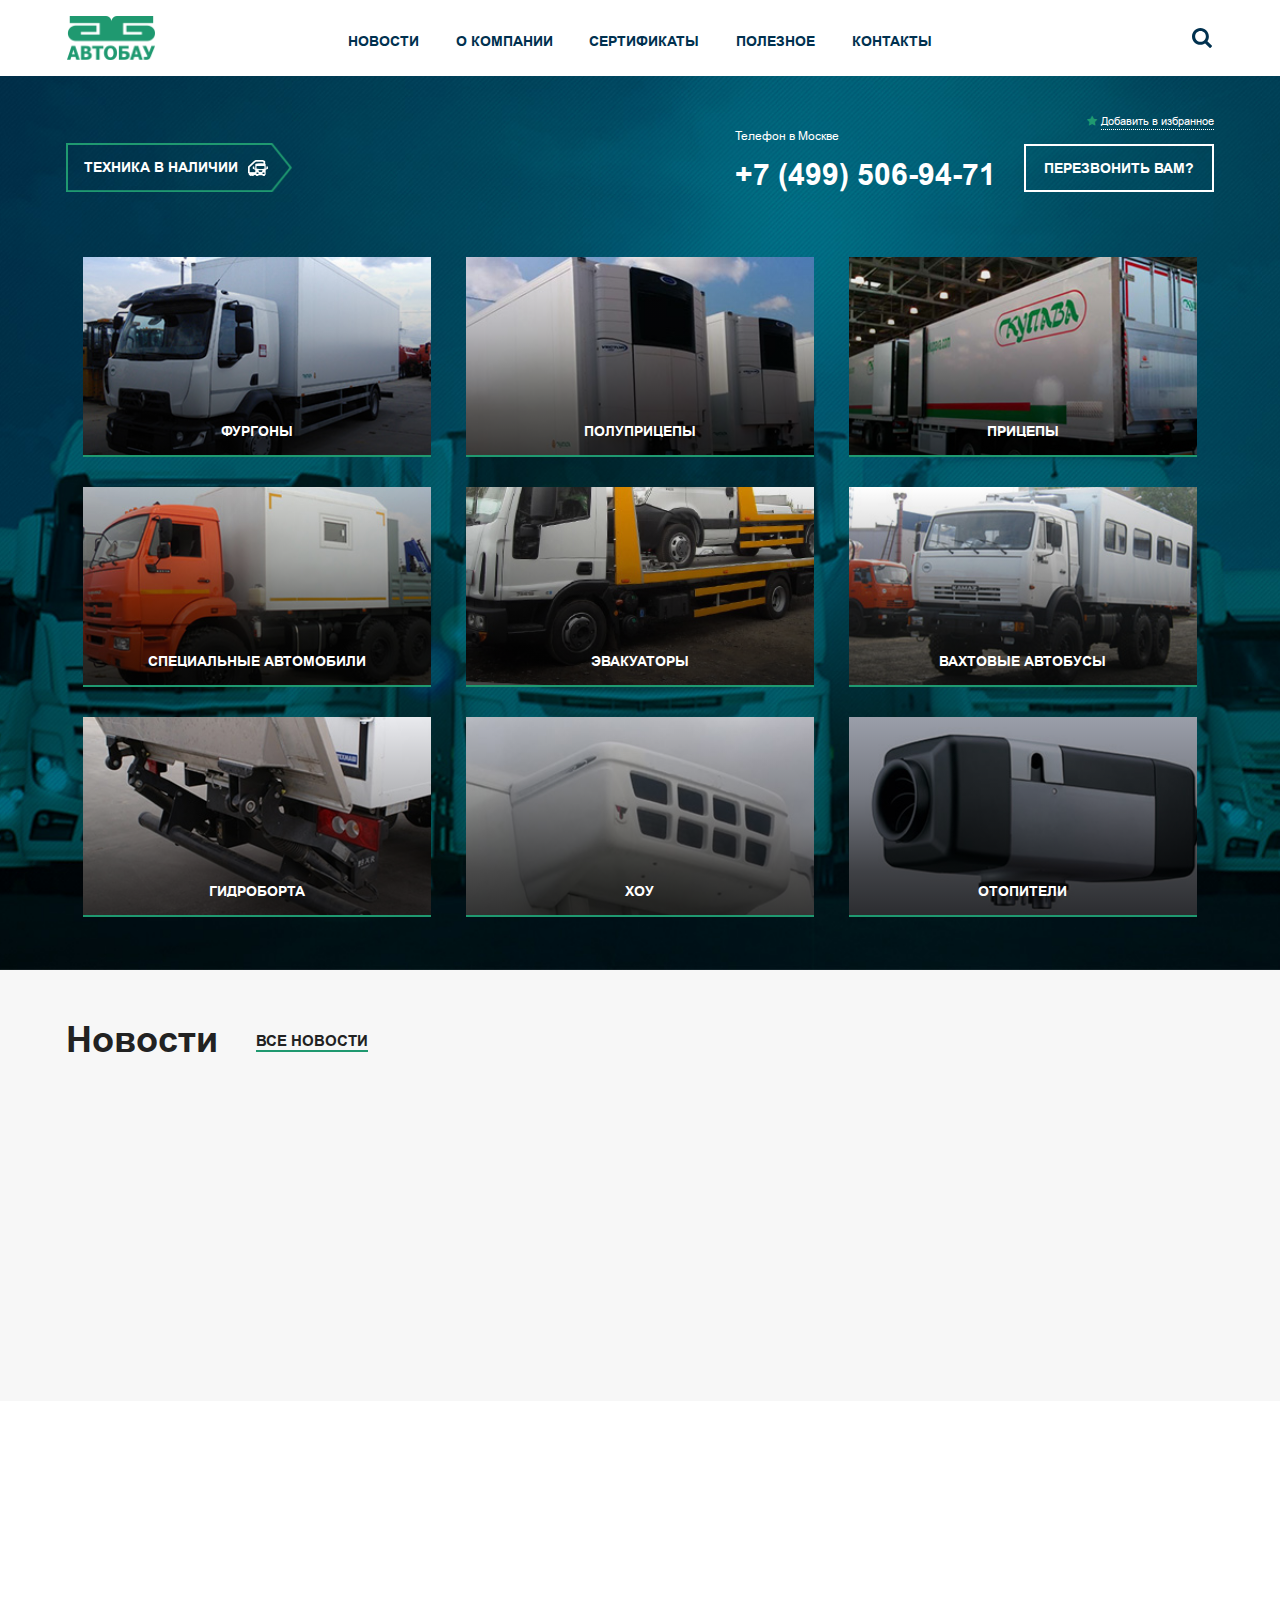
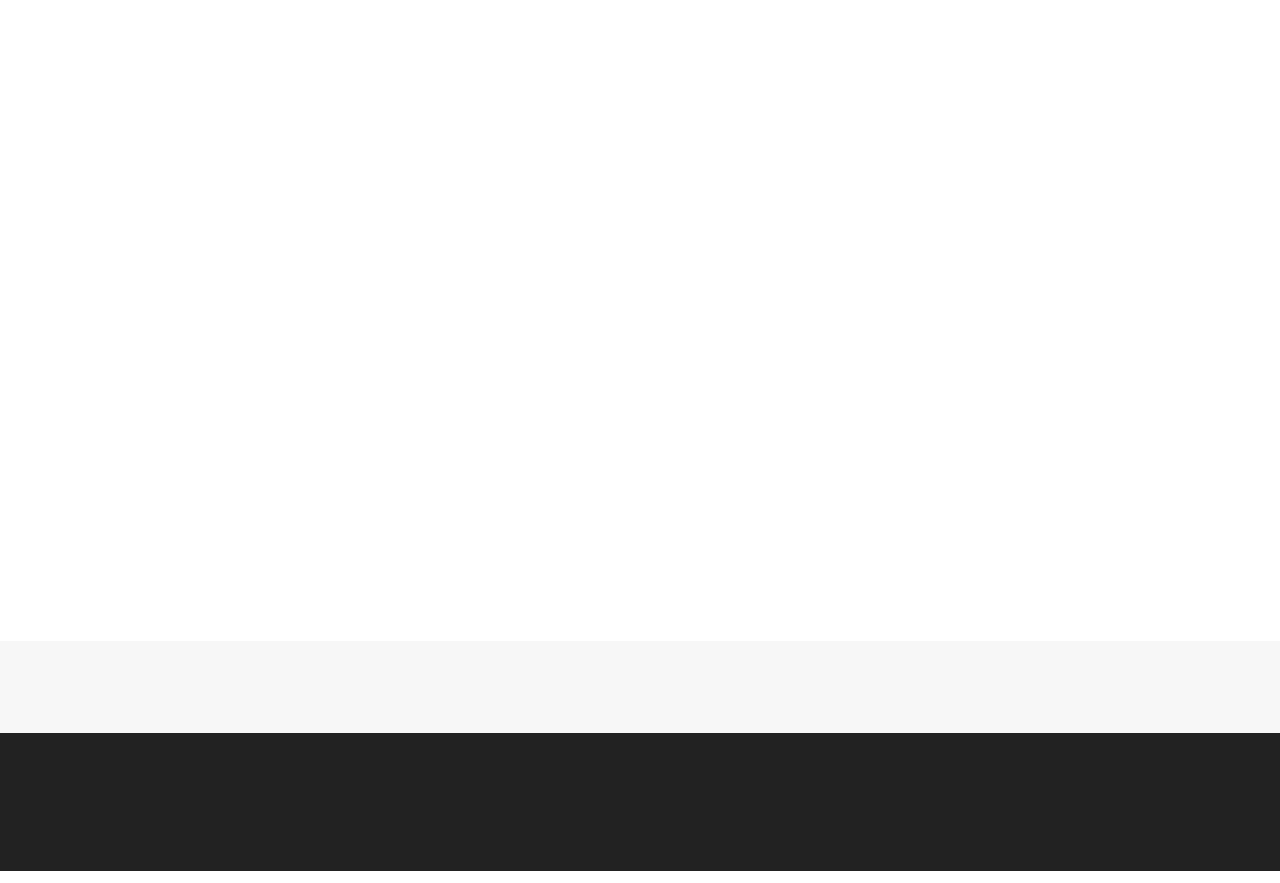
<file: index.html>
<!DOCTYPE html>

<html lang="ru">

<head>

	<meta charset="utf-8">

	<meta http-equiv="X-UA-Compatible" content="IE=edge" >

	<meta name="viewport" content="width=device-width, initial-scale=1.0">

	<meta name="description" content="">

	<link rel="stylesheet" type="text/css" href="vendors/css/animate.css">
	
	<link rel="stylesheet" type="text/css" href="style.css">

	<link rel="stylesheet" type="text/css" href="font-awesome.css">

	<link rel="stylesheet" type="text/css" href="responsive.css">

	<link rel="stylesheet" type="text/css" href="slick/slick.css">


	<script type="text/javascript" src="vendors/js/jquery.js"></script>

	<script type="text/javascript" src="slick/slick.js"></script>


	<script type="text/javascript" src="vendors/js/wow.min.js"></script>
	<script>new WOW().init();</script>


	<link rel="icon" type="image/png" href="favicon/favicon.ico" sizes="16x16">

	
	<title>Автобау</title>
	

</head>

<body>

<div class="wrapper main-page">

	<!-- Header -->

	<header>


		<div class="header block-header block-page-header">

			<div class="header-top-row">

				<div class="row offset-ziro">
				
					<div class="header-col logo-col">
						
						<a class="logo-link wow zoomIn"><img src="img/logo.png" alt="Автобау"></a>

					</div>

					<div class="header-col header-nav-col">

						<div class="header-search-responsive">

							<div class="search-form">

								<form>

									<button type="button">

										<svg xmlns="http://www.w3.org/2000/svg" xmlns:xlink="http://www.w3.org/1999/xlink" version="1.1" viewBox="0 0 26.1 26.1" enable-background="new 0 0 26.1 26.1" width="20px" height="20px">

										  <path d="m25.806,22.9l-5.4-5.4c-0.2-0.2-0.2-0.4-0.1-0.6 1.1-1.7 1.7-3.7 1.7-5.9 0-6.1-4.9-11-11-11s-11,4.9-11,11 4.9,11 11,11c2.2,0 4.2-0.6 5.9-1.7 0.2-0.1 0.5-0.1 0.6,0.1l5.4,5.4c0.4,0.4 1,0.4 1.4,0l1.4-1.4c0.5-0.5 0.5-1.1 0.1-1.5zm-14.7-4.9c-3.9,0-7-3.1-7-7s3.1-7 7-7 7,3.1 7,7-3.1,7-7,7z"/>

										</svg>

									</button>
									
									<input type="text" placeholder="поиск по сайту...">								

								</form>

							</div>

						</div>
						
						<nav>
							
							<ul class="main-nav">
								
								<li><a href="#">Новости</a></li>
								<li><a href="#">О компании</a></li>
								<li><a href="#">Сертификаты</a></li>
								<li><a href="#">Полезное</a></li>
								<li><a href="#">Контакты</a></li>

							</ul>				                                       

						</nav>

					</div>

					<div class="header-col search-col">
						
						<div class="search-form-box clearfix">

							<div class="search-form right">

								<form>
									
									<input type="text">

									<button type="button">

										<svg xmlns="http://www.w3.org/2000/svg" xmlns:xlink="http://www.w3.org/1999/xlink" version="1.1" viewBox="0 0 26.1 26.1" enable-background="new 0 0 26.1 26.1" width="20px" height="20px">

										  <path d="m25.806,22.9l-5.4-5.4c-0.2-0.2-0.2-0.4-0.1-0.6 1.1-1.7 1.7-3.7 1.7-5.9 0-6.1-4.9-11-11-11s-11,4.9-11,11 4.9,11 11,11c2.2,0 4.2-0.6 5.9-1.7 0.2-0.1 0.5-0.1 0.6,0.1l5.4,5.4c0.4,0.4 1,0.4 1.4,0l1.4-1.4c0.5-0.5 0.5-1.1 0.1-1.5zm-14.7-4.9c-3.9,0-7-3.1-7-7s3.1-7 7-7 7,3.1 7,7-3.1,7-7,7z"/>

										</svg>

									</button>

								</form>

							</div>

						</div>

					</div>

					<div class="respmenubtn-box">

						<div class="respmenubtn">

							<span></span>
							<span></span>
							<span></span>

						</div>

					</div>

				</div>

			</div>
				
			<div class="header-section">

				<div class="row">
					
					<div class="header-contacts offset-ziro">
						
						<div class="header-contacts-col col-1">
							
							<a class="technik-exist-link" href="#"><span>Техника в наличии</span> <i class="car-icon"></i></a>

						</div>

						<div class="header-contacts-col col-2 clearfox">

							<div class="right">
							
								<h3>Телефон в Москве</h3>

								<a class="tel-link" href="tel:+74995069471">+7 (499) 506-94-71</a>

							</div>

						</div>

						<div class="header-contacts-col col-3">
							
							<p><i class="fa fa-star" aria-hidden="true"></i><a class="favorites-link">Добавить в избранное</a></p>

							<button class="recall-btn">Перезвонить вам?</button>

						</div>

					</div>

					<div class="categories thumbnails offset-ziro">
						
						<div class="thumbnail">

							<a href="#" class="category wow zoomIn animation-delay">
							
								<img src="img/catalog_main/photo_1.jpg" alt="Category">

								<h3>Фургоны</h3>

							</a>

						</div>

						<div class="thumbnail">

							<a href="#" class="category wow zoomIn animation-delay">
							
								<img src="img/catalog_main/photo_2.jpg" alt="Category">

								<h3>Полуприцепы</h3>

							</a>

						</div>

						<div class="thumbnail">

							<a href="#" class="category wow zoomIn animation-delay">
							
								<img src="img/catalog_main/photo_3.jpg" alt="Category">

								<h3>Прицепы</h3>

							</a>

						</div>

						<div class="thumbnail">

							<a href="#" class="category wow zoomIn animation-delay">
							
								<img src="img/catalog_main/photo_4.jpg" alt="Category">

								<h3>Специальные автомобили</h3>

							</a>

						</div>

						<div class="thumbnail">

							<a href="#" class="category wow zoomIn animation-delay">
							
								<img src="img/catalog_main/photo_5.jpg" alt="Category">

								<h3>Эвакуаторы</h3>

							</a>

						</div>

						<div class="thumbnail">

							<a href="#" class="category wow zoomIn animation-delay">
							
								<img src="img/catalog_main/photo_6.jpg" alt="Category">

								<h3>Вахтовые автобусы</h3>

							</a>

						</div>

						<div class="thumbnail">

							<a href="#" class="category wow zoomIn animation-delay">
							
								<img src="img/catalog_main/photo_7.jpg" alt="Category">

								<h3>Гидроборта</h3>

							</a>

						</div>

						<div class="thumbnail">

							<a href="#" class="category wow zoomIn animation-delay">
							
								<img src="img/catalog_main/photo_8.jpg" alt="Category">

								<h3>ХОУ</h3>

							</a>

						</div>

						<div class="thumbnail">

							<a href="#" class="category wow zoomIn animation-delay">
							
								<img src="img/catalog_main/photo_9.jpg" alt="Category">

								<h3>Отопители</h3>

							</a>

						</div>

					</div>

				</div>

			</div>

		</div>

								
	</header>

	<!-- /Header -->

		<!-- Content -->
			<div class="content block-container">

				<section class="news-section">
					
					<div class="block-news row">
						
						<h2>Новости</h2> <a class="all-news" href="#">все новости</a>

						<div class="news-thumbnails offset-ziro wow fadeInLeft animation-delay">
							
							<div class="news-item">
								
								<div class="news">

									<div class="news-content">
										
										<h3>Программа Trade-in</h3>

										<p>С начала 2016 года в компании ЗАО «Автобау» начала работать система продажи новых цистeрн по схеме trade-in, когда в качестве частичной оплаты принимается подержанная техника клиента.</p>

										<p>Собственный сервисный центр позволяет проводить оперативну...</p>

									</div>

									<div class="news-footer clearfix">

										<p class="data">12 января 2016</p>
										
										<a class="read-more-link" href="#">подробнее</a>

									</div>

								</div>

							</div>

							<div class="news-item">
								
								<div class="news">

									<div class="news-content">
										
										<h3>Программа Trade-in</h3>

										<p>С начала 2016 года в компании ЗАО «Автобау» начала работать система продажи новых цистeрн по схеме trade-in, когда в качестве частичной оплаты принимается подержанная техника клиента.</p>

										<p>Собственный сервисный центр позволяет проводить оперативну...</p>

									</div>

									<div class="news-footer clearfix">

										<p class="data">12 января 2016</p>
										
										<a class="read-more-link" href="#">подробнее</a>

									</div>

								</div>

							</div>

							<div class="news-item">
								
								<div class="news">

									<div class="news-content">
										
										<h3>Программа Trade-in</h3>

										<p>С начала 2016 года в компании ЗАО «Автобау» начала работать система продажи новых цистeрн по схеме trade-in, когда в качестве частичной оплаты принимается подержанная техника клиента.</p>

										<p>Собственный сервисный центр позволяет проводить оперативну...</p>

									</div>

									<div class="news-footer clearfix">

										<p class="data">12 января 2016</p>
										
										<a class="read-more-link" href="#">подробнее</a>

									</div>

								</div>

							</div>

							<div class="news-item">
								
								<div class="news">

									<div class="news-content">
										
										<h3>Программа Trade-in</h3>

										<p>С начала 2016 года в компании ЗАО «Автобау» начала работать система продажи новых цистeрн по схеме trade-in, когда в качестве частичной оплаты принимается подержанная техника клиента.</p>

										<p>Собственный сервисный центр позволяет проводить оперативну...</p>

									</div>

									<div class="news-footer clearfix">

										<p class="data">12 января 2016</p>
										
										<a class="read-more-link" href="#">подробнее</a>

									</div>

								</div>

							</div>

						</div>

					</div>

				</section>

				<section>
					
					<div class="row wow fadeIn animation-delay">
						
						<h2>Продажа российских и зарубежных автоцистерн</h2>

						<p>Каждая крупная компания нуждается в транспортной поддержке: фургон, прицеп, грузовик – любая техника находит применение. Но независимо от того, какие услуги оказывает фирма и какая техника ей требуется, важно, чтобы она была исправной и надежной. ЗАО «Автобау» – компания, которая занимается предоставлением именно такого автотранспорта.</p>

						<p>Поскольку основной профиль ЗАО «Автобау» – продажа строительной, грузовой и коммунальной техники, ассортимент машин на складе широкий: самосвалы, бортовые машины, АБС на базе КАМАЗ, тягачи, фургоны, прицепы. Особый акцент делается на полуприцепах-цистернах и автоцистернах, которые используются для транспортировки сыпучих веществ и нефтепродуктов.</p>

						<p>Если вам нужна подробная информация о комплектации и технических характеристиках любой машины, фургона, прицепа – вам её предоставят квалифицированные специалисты компании. Вы обязательно оцените профессионализм и отличное обслуживание ее сотрудников.</p>

						<p>Склады компании, на которых выполняется продажа и отгрузка техники, находятся в г. Новый Уренгой, г. Набережные Челны и в Московской области в п. Селятино. Возможна доставка до дверей заказчика, а также экспортные поставки за рубеж.</p>

						<h2>Наши главные преимущества</h2>

						<p>ЗАО «Автобау» сотрудничает с ОАО «НЕФАЗ», ОАО «КАМАЗ», ОАО «Сеспель». Также мы являемся партнерами «Меткомплекс» и «Купава» (автофургоны), DHOLLANDIA и МВВ (гидроборта),  PALFINGER, FASSI, HIAB (краны-манипуляторы), ОАО «Ряжский авторемонтный завод» и ОАО «Агромашхолдинг» (тракторная и коммунальная техника). Благодаря такому сотрудничеству фургоны и прицепы можно приобрести по низким ценам – невыше цен изготовителей. Среди наших клиентов есть такие гиганты, как «Газпромавиа», ГК ПИК, «ПЕПСИКО ХОЛДИНГ», аэропорт «Внуково» и прочие.</p>

						<p class="bold-txt">ЗАО «Автобау» – универсальная торгово-производственная компания, предоставляющая широкий выбор услуг:</p>

						<ul>
							
							<li>Изготовление и крупноузловой монтаж специальных и грузовых машин (краны-манипуляторы, автофургоны, гидроборта, холодильное оборудование, фургоны, прицепы);</li>

							<li>Разработка новых моделей по готовым чертежам заказчика;</li>

							<li>Поставка всех видов техники;</li>

							<li>Сервисное обслуживание и ремонт техники, диагностика, поставка запасных частей.</li>

						</ul>

						<a class="read-more-link" href="#">подробнее</a>

					</div>

				</section>

			</div>
		<!-- /Content -->

		<!-- Footer -->

		<footer>
			
			<div class="footer">
					
				<div class="footer-row-top">
					
					<div class="row wow fadeIn animation-delay">
							
						<ul class="partners offset-ziro">
							
							<li><a href="#"><img src="img/partners/partners_1.jpg" alt="Пратнер"></a></li>
							<li><a href="#"><img src="img/partners/partners_2.jpg" alt="Пратнер"></a></li>
							<li><a href="#"><img src="img/partners/partners_3.jpg" alt="Пратнер"></a></li>
							<li><a href="#"><img src="img/partners/partners_4.jpg" alt="Пратнер"></a></li>
							<li><a href="#"><img src="img/partners/partners_5.jpg" alt="Пратнер"></a></li>
							<li><a href="#"><img src="img/partners/partners_6.jpg" alt="Пратнер"></a></li>
							<li><a href="#"><img src="img/partners/partners_7.jpg" alt="Пратнер"></a></li>
							<li><a href="#"><img src="img/partners/partners_8.jpg" alt="Пратнер"></a></li>
							<li><a href="#"><img src="img/partners/partners_9.jpg" alt="Пратнер"></a></li>
							<li><a href="#"><img src="img/partners/partners_10.jpg" alt="Пратнер"></a></li>
							<li><a href="#"><img src="img/partners/partners_11.jpg" alt="Пратнер"></a></li>
							<li class="all-item"><a href="#">Все</a></li>

						</ul>

					</div>

				</div>

				<div class="footer-row-bottom">
					
					<div class="row three-cols-box offset-ziro">
						
						<div class="footer-col col-1 wow zoomIn animation-delay">
							
							<p>&copy; 2013‒2016, Производство и продажа<br /> автофургонов различного назначения</p>

						</div>

						<div class="footer-col col-2 wow zoomIn animation-delay">
							
							<h3>Телефон в Москве</h3>

							<a class="tel-link" href="tel:+74995069471">+7 (499) 506-94-71</a>

						</div>

						<div class="footer-col col-3 clearfix wow zoomIn animation-delay">
							
							<a class="webstdio-box right offset-ziro" href="http://vladwebstudio.ru/">
								
								<h2>Создание сайтов<br />компания «ВладВеб»</h2>

								<img src="img/vlad_web_logo.png" alt="Создание сайтов компания «ВладВеб»">

							</a>

						</div>

					</div>

				</div>

			</div>			

		</footer>

		<!-- /Footer -->

		<script src="js/scripts.js"></script>
	
	</div>

</body>
</html>
</file>
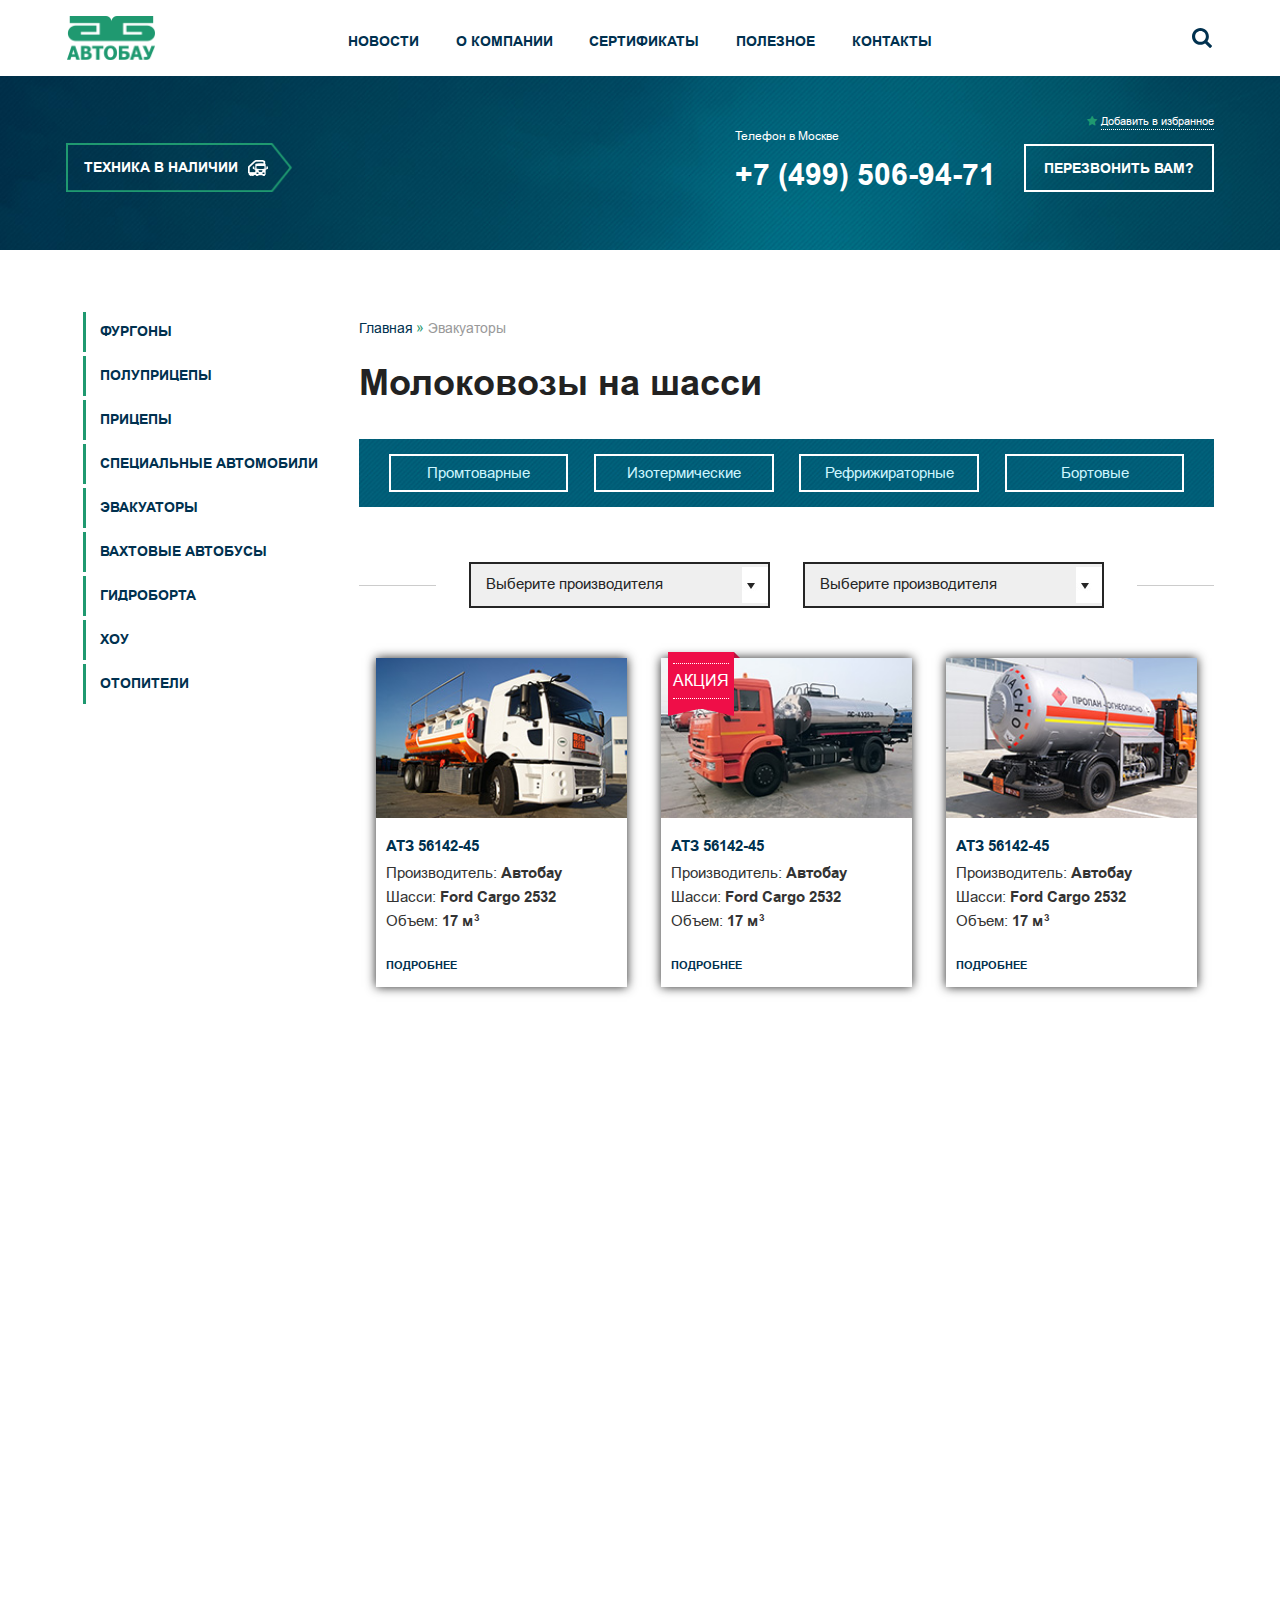
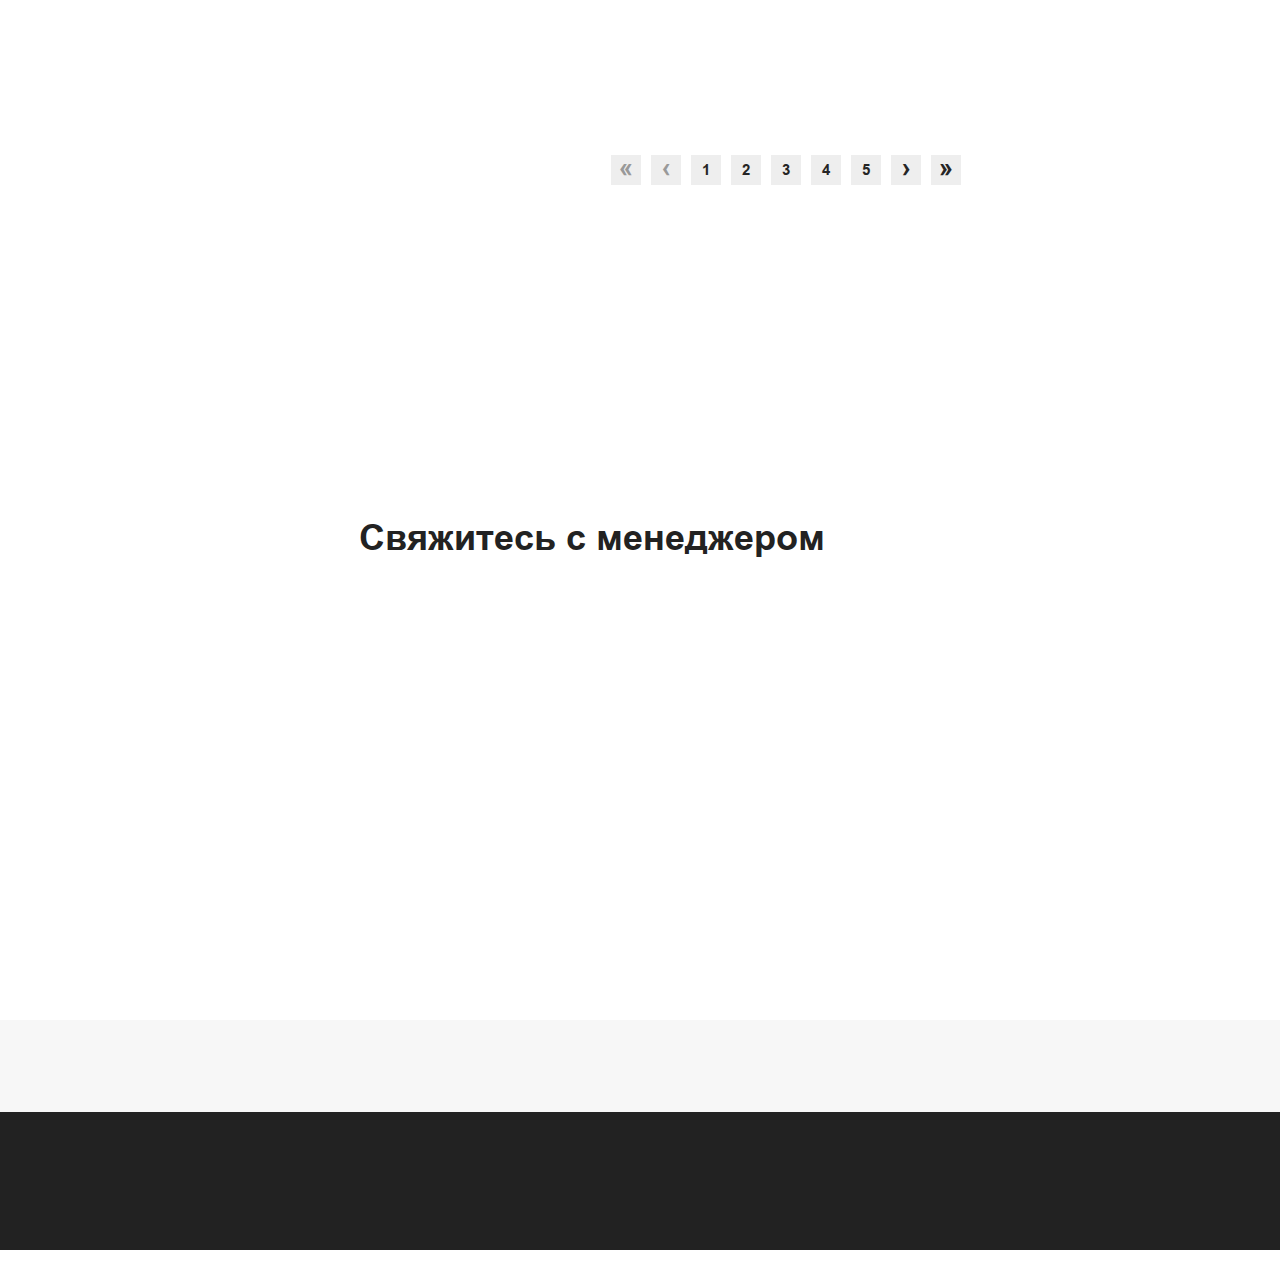
<file: catalog.html>
<!DOCTYPE html>

<html lang="ru">

<head>

	<meta charset="utf-8">

	<meta http-equiv="X-UA-Compatible" content="IE=edge" >

	<meta name="viewport" content="width=device-width, initial-scale=1.0">

	<meta name="description" content="">

	<link rel="stylesheet" type="text/css" href="vendors/css/animate.css">
	
	<link rel="stylesheet" type="text/css" href="style.css">

	<link rel="stylesheet" type="text/css" href="font-awesome.css">

	<link rel="stylesheet" type="text/css" href="responsive.css">

	<link rel="stylesheet" type="text/css" href="slick/slick.css">


	<script type="text/javascript" src="vendors/js/jquery.js"></script>

	<script type="text/javascript" src="slick/slick.js"></script>


	<script type="text/javascript" src="vendors/js/wow.min.js"></script>
	<script>new WOW().init();</script>


	<link rel="icon" type="image/png" href="favicon/favicon.ico" sizes="16x16">

	
	<title>Автобау</title>
	

</head>

<body>

<div class="wrapper">

	<!-- Header -->

	<header>

		<div class="header block-header block-page-header">

			<div class="header-top-row">

				<div class="row offset-ziro">
				
					<div class="header-col logo-col">
						
						<a class="logo-link wow zoomIn animation-delay"><img src="img/logo.png" alt="Автобау"></a>

					</div>

					<div class="header-col header-nav-col">

						<div class="header-search-responsive">

							<div class="search-form">

								<form>

									<button type="button">

										<svg xmlns="http://www.w3.org/2000/svg" xmlns:xlink="http://www.w3.org/1999/xlink" version="1.1" viewBox="0 0 26.1 26.1" enable-background="new 0 0 26.1 26.1" width="20px" height="20px">

										  <path d="m25.806,22.9l-5.4-5.4c-0.2-0.2-0.2-0.4-0.1-0.6 1.1-1.7 1.7-3.7 1.7-5.9 0-6.1-4.9-11-11-11s-11,4.9-11,11 4.9,11 11,11c2.2,0 4.2-0.6 5.9-1.7 0.2-0.1 0.5-0.1 0.6,0.1l5.4,5.4c0.4,0.4 1,0.4 1.4,0l1.4-1.4c0.5-0.5 0.5-1.1 0.1-1.5zm-14.7-4.9c-3.9,0-7-3.1-7-7s3.1-7 7-7 7,3.1 7,7-3.1,7-7,7z"/>

										</svg>

									</button>
									
									<input type="text" placeholder="поиск по сайту...">								

								</form>

							</div>

						</div>
						
						<nav>
							
							<ul class="main-nav">
								
								<li><a href="#">Новости</a></li>
								<li><a href="#">О компании</a></li>
								<li><a href="#">Сертификаты</a></li>
								<li><a href="#">Полезное</a></li>
								<li><a href="#">Контакты</a></li>

							</ul>				                                       

						</nav>

					</div>

					<div class="header-col search-col">
						
						<div class="search-form-box clearfix">

							<div class="search-form right">

								<form>
									
									<input type="text">

									<button type="button">

										<svg xmlns="http://www.w3.org/2000/svg" xmlns:xlink="http://www.w3.org/1999/xlink" version="1.1" viewBox="0 0 26.1 26.1" enable-background="new 0 0 26.1 26.1" width="20px" height="20px">

										  <path d="m25.806,22.9l-5.4-5.4c-0.2-0.2-0.2-0.4-0.1-0.6 1.1-1.7 1.7-3.7 1.7-5.9 0-6.1-4.9-11-11-11s-11,4.9-11,11 4.9,11 11,11c2.2,0 4.2-0.6 5.9-1.7 0.2-0.1 0.5-0.1 0.6,0.1l5.4,5.4c0.4,0.4 1,0.4 1.4,0l1.4-1.4c0.5-0.5 0.5-1.1 0.1-1.5zm-14.7-4.9c-3.9,0-7-3.1-7-7s3.1-7 7-7 7,3.1 7,7-3.1,7-7,7z"/>

										</svg>

									</button>

								</form>

							</div>

						</div>

					</div>

					<div class="respmenubtn-box">

						<div class="respmenubtn">

							<span></span>
							<span></span>
							<span></span>

						</div>

					</div>

				</div>

			</div>
				
			<div class="header-section">

				<div class="row">
					
					<div class="header-contacts offset-ziro">
						
						<div class="header-contacts-col col-1">
							
							<a class="technik-exist-link" href="#"><span>Техника в наличии</span> <i class="car-icon"></i></a>

						</div>

						<div class="header-contacts-col col-2 clearfox">

							<div class="right">
							
								<h3>Телефон в Москве</h3>

								<a class="tel-link" href="tel:+74995069471">+7 (499) 506-94-71</a>

							</div>

						</div>

						<div class="header-contacts-col col-3">
							
							<p><i class="fa fa-star" aria-hidden="true"></i><a class="favorites-link">Добавить в избранное</a></p>

							<button class="recall-btn">Перезвонить вам?</button>

						</div>

					</div>

				</div>

			</div>

		</div>

								
	</header>

	<!-- /Header -->

		<!-- Content -->
			<div class="content block-container">

				<div class="row clearfix">

					<div class="sidebar left wow fadeInLeft animation-delay">
						
						<aside>

							<nav>

								<ul class="sidebar-nav">
									
									<li><a href="#">Фургоны</a></li>
									<li><a href="#">Полуприцепы</a></li>
									<li><a href="#">Прицепы</a></li>
									<li><a href="#">Специальные автомобили</a></li>
									<li><a href="#">Эвакуаторы</a></li>
									<li><a href="#">Вахтовые автобусы</a></li>
									<li><a href="#">Гидроборта</a></li>
									<li><a href="#">Хоу</a></li>
									<li><a href="#">Отопители</a></li>

								</ul>

							</nav>

						</aside>

					</div>

					<div class="main-content right">
						
						<section class="breadcrumbs-section">
							
							<div class="breadcrumbs">
								
								<ul>
									
									<li><a href="#">Главная</a></li>
									<li><a class="active" href="#">Эвакуаторы</a></li>

								</ul>

							</div>

						</section>

						<section>
							
							<h2>Молоковозы на шасси</h2>

							<div class="product-view">
								
								<ul class="product-view-list offset-ziro">
									
									<li><a href="#">Промтоварные</a></li>

									<li><a href="#">Изотермические</a></li>

									<li><a href="#">Рефрижираторные</a></li>

									<li><a href="#">Бортовые</a></li>

								</ul>

							</div>

							<div class="selected-section offset-ziro">

								<div class="selected-box">

									<div class="select">
									
										<select>
											
											<option>Выберите производителя</option>
											<option>Название 1</option>
											<option>Название 2</option>
											<option>Название 3</option>
											<option>Название 4</option>
											<option>Название 5</option>

										</select>

									</div>

									<div class="select">

										<select>
											
											<option>Выберите производителя</option>
											<option>Название 1</option>
											<option>Название 2</option>
											<option>Название 3</option>
											<option>Название 4</option>
											<option>Название 5</option>

										</select>

									</div>

								</div>

							</div>

							<div class="catalog-thumbnails offset-ziro">

								<div>
									
									<div class="catalog-thumbnail">
										
										<div class="good wow zoomIn animation-delay">
											
											<div class="photo-box">
												
												<img src="img/catalog/photo_1.jpg" alt="" >

											</div>

											<div class="good-content">

												<h3>АТЗ 56142-45</h3>

												<p>Производитель: <span>Автобау</span></p>

												<p>Шасси: <span>Ford Cargo 2532</span></p>

												<p>Объем: <span>17</span> <span class="m">м</span><span class="cube">3</span></p>

											</div>

											<div class="good-footer">
												
												<a class="link-more" href="#">подробнее</a>

											</div>

										</div>

									</div>

									<div class="catalog-thumbnail">
										
										<div class="good wow zoomIn animation-delay">
											
											<div class="photo-box">
												
												<img src="img/catalog/photo_2.jpg" alt="" >

											</div>

											<div class="for-sale">
												
												<div class="for-sale-h">
												
													<h3>Акция</h3>

												</div>

											</div>

											<div class="good-content">

												<h3>АТЗ 56142-45</h3>

												<p>Производитель: <span>Автобау</span></p>

												<p>Шасси: <span>Ford Cargo 2532</span></p>

												<p>Объем: <span>17</span> <span class="m">м</span><span class="cube">3</span></p>

											</div>

											<div class="good-footer">
												
												<a class="link-more" href="#">подробнее</a>

											</div>

										</div>

									</div>

									<div class="catalog-thumbnail">
										
										<div class="good wow zoomIn animation-delay">
											
											<div class="photo-box">
												
												<img src="img/catalog/photo_3.jpg" alt="" >

											</div>

											<div class="good-content">

												<h3>АТЗ 56142-45</h3>

												<p>Производитель: <span>Автобау</span></p>

												<p>Шасси: <span>Ford Cargo 2532</span></p>

												<p>Объем: <span>17</span> <span class="m">м</span><span class="cube">3</span></p>

											</div>

											<div class="good-footer">
												
												<a class="link-more" href="#">подробнее</a>

											</div>

										</div>

									</div>

									<div class="catalog-thumbnail">
										
										<div class="good wow zoomIn animation-delay">
											
											<div class="photo-box">
												
												<img src="img/catalog/photo_4.jpg" alt="" >

											</div>

											<div class="good-content">

												<h3>АТЗ 56142-45</h3>

												<p>Производитель: <span>Автобау</span></p>

												<p>Шасси: <span>Ford Cargo 2532</span></p>

												<p>Объем: <span>17</span> <span class="m">м</span><span class="cube">3</span></p>

											</div>

											<div class="good-footer">
												
												<a class="link-more" href="#">подробнее</a>

											</div>

										</div>

									</div>

									<div class="catalog-thumbnail">
										
										<div class="good wow zoomIn animation-delay">
											
											<div class="photo-box">
												
												<img src="img/catalog/photo_5.jpg" alt="" >

											</div>

											<div class="good-content">

												<h3>АТЗ 56142-45</h3>

												<p>Производитель: <span>Автобау</span></p>

												<p>Шасси: <span>Ford Cargo 2532</span></p>

												<p>Объем: <span>17</span> <span class="m">м</span><span class="cube">3</span></p>

											</div>

											<div class="good-footer">
												
												<a class="link-more" href="#">подробнее</a>

											</div>

										</div>

									</div>

									<div class="catalog-thumbnail">
										
										<div class="good wow zoomIn animation-delay">
											
											<div class="photo-box">
												
												<img src="img/catalog/photo_6.jpg" alt="" >

											</div>

											<div class="for-sale">
												
												<div class="for-sale-h">
												
													<h3>Акция</h3>

												</div>

											</div>

											<div class="good-content">

												<h3>АТЗ 56142-45</h3>

												<p>Производитель: <span>Автобау</span></p>

												<p>Шасси: <span>Ford Cargo 2532</span></p>

												<p>Объем: <span>17</span> <span class="m">м</span><span class="cube">3</span></p>

											</div>

											<div class="good-footer">
												
												<a class="link-more" href="#">подробнее</a>

											</div>

										</div>

									</div>

									<div class="catalog-thumbnail">
										
										<div class="good wow zoomIn animation-delay">
											
											<div class="photo-box">
												
												<img src="img/catalog/photo_7.jpg" alt="" >

											</div>

											<div class="good-content">

												<h3>АТЗ 56142-45</h3>

												<p>Производитель: <span>Автобау</span></p>

												<p>Шасси: <span>Ford Cargo 2532</span></p>

												<p>Объем: <span>17</span> <span class="m">м</span><span class="cube">3</span></p>

											</div>

											<div class="good-footer">
												
												<a class="link-more" href="#">подробнее</a>

											</div>

										</div>

									</div>

									<div class="catalog-thumbnail">
										
										<div class="good wow zoomIn animation-delay">
											
											<div class="photo-box">
												
												<img src="img/catalog/no_photo.jpg" alt="" >

											</div>

											<div class="good-content">

												<h3>АТЗ 56142-45</h3>

												<p>Производитель: <span>Автобау</span></p>

												<p>Шасси: <span>Ford Cargo 2532</span></p>

												<p>Объем: <span>17</span> <span class="m">м</span><span class="cube">3</span></p>

											</div>

											<div class="good-footer">
												
												<a class="link-more" href="#">подробнее</a>

											</div>

										</div>

									</div>

									<div class="catalog-thumbnail">
										
										<div class="good wow zoomIn animation-delay">
											
											<div class="photo-box">
												
												<img src="img/catalog/photo_9.jpg" alt="" >

											</div>

											<div class="good-content">

												<h3>АТЗ 56142-45</h3>

												<p>Производитель: <span>Автобау</span></p>

												<p>Шасси: <span>Ford Cargo 2532</span></p>

												<p>Объем: <span>17</span> <span class="m">м</span><span class="cube">3</span></p>

											</div>

											<div class="good-footer">
												
												<a class="link-more" href="#">подробнее</a>

											</div>

										</div>

									</div>

								</div>

								<div class="pagination-box">
									
									<ul class="pagination-list">
										
										<li><a class="arrow disabled" href="">&laquo;</a></li>
										<li><a class="arrow disabled" href="">&lsaquo;</a></li>

										<li><a href="">1</a></li>
										<li><a href="">2</a></li>
										<li><a href="">3</a></li>
										<li><a href="">4</a></li>
										<li><a href="">5</a></li>

										<li><a class="arrow" href="">&rsaquo;</a></li>
										<li><a class="arrow" href="">&raquo;</a></li>

									</ul>

								</div>

							</div>

						</section>

						<section class="wow fadeIn animation-delay">
							
							<p>Каждая крупная компания нуждается в транспортной поддержке: фургон, прицеп, грузовик – любая техника находит применение. Но независимо от того, какие услуги оказывает фирма и какая техника ей требуется, важно, чтобы она была исправной и надежной. ЗАО «Автобау» – компания, которая занимается предоставлением именно такого автотранспорта.</p>

							<p>Поскольку основной профиль ЗАО «Автобау» – продажа строительной, грузовой и коммунальной техники, ассортимент машин на складе широкий: самосвалы, бортовые машины, АБС на базе КАМАЗ, тягачи, фургоны, прицепы. Особый акцент делается на полуприцепах-цистернах и автоцистернах, которые используются для транспортировки сыпучих веществ и нефтепродуктов.</p>

						</section>

						<section>
							
							<div class="contact-form-section">
								
								<h2>Свяжитесь с менеджером</h2>

								<div class="clearfix">

									<div class="contact-form-box left wow fadeInLeft animation-delay">
										
										<form>

											<div class="input-box">

												<input type="text" placeholder="Ваше имя" >

											</div>

											<div class="input-box">

												<input type="email" placeholder="Электронная почта" >

											</div>

											<div class="input-box">

												<input type="tel" placeholder="Телефон" >

											</div>

											<div class="textarea-box">

												<textarea placeholder="Примечания"></textarea>

											</div>

											<div class="buton-box">

												<input type="submit" value="Отправить" >

											</div>

										</form>

									</div>


									<div class="call-contacts right wow fadeInUp animation-delay">
										
										<p>По вопросу подбора и приобретения техники обратитесь по телефону</p>

										<div>

											<a class="tel-link" href="tel:+74995069471">+7 (499) 506-94-71</a>

										</div>

										<div>

											<a class="mail-link" href="mailto:at@autobau-furgon.ru">at@autobau-furgon.ru</a>

										</div>

									</div>

								</div>

							</div>

						</section>

					</div>

				</div>

			</div>
		<!-- /Content -->

		<!-- Footer -->

		<footer>
			
			<div class="footer">
					
				<div class="footer-row-top">
					
					<div class="row wow fadeIn animation-delay">
							
						<ul class="partners offset-ziro">
							
							<li><a href="#"><img src="img/partners/partners_1.jpg" alt="Пратнер"></a></li>
							<li><a href="#"><img src="img/partners/partners_2.jpg" alt="Пратнер"></a></li>
							<li><a href="#"><img src="img/partners/partners_3.jpg" alt="Пратнер"></a></li>
							<li><a href="#"><img src="img/partners/partners_4.jpg" alt="Пратнер"></a></li>
							<li><a href="#"><img src="img/partners/partners_5.jpg" alt="Пратнер"></a></li>
							<li><a href="#"><img src="img/partners/partners_6.jpg" alt="Пратнер"></a></li>
							<li><a href="#"><img src="img/partners/partners_7.jpg" alt="Пратнер"></a></li>
							<li><a href="#"><img src="img/partners/partners_8.jpg" alt="Пратнер"></a></li>
							<li><a href="#"><img src="img/partners/partners_9.jpg" alt="Пратнер"></a></li>
							<li><a href="#"><img src="img/partners/partners_10.jpg" alt="Пратнер"></a></li>
							<li><a href="#"><img src="img/partners/partners_11.jpg" alt="Пратнер"></a></li>
							<li class="all-item"><a href="#">Все</a></li>

						</ul>

					</div>

				</div>

				<div class="footer-row-bottom">
					
					<div class="row three-cols-box offset-ziro">
						
						<div class="footer-col col-1 wow zoomIn animation-delay">
							
							<p>&copy; 2013‒2016, Производство и продажа<br /> автофургонов различного назначения</p>

						</div>

						<div class="footer-col col-2 wow zoomIn animation-delay">
							
							<h3>Телефон в Москве</h3>

							<a class="tel-link" href="tel:+74995069471">+7 (499) 506-94-71</a>

						</div>

						<div class="footer-col col-3 clearfix wow zoomIn animation-delay">
							
							<a class="webstdio-box right offset-ziro" href="http://vladwebstudio.ru/">
								
								<h2>Создание сайтов<br />компания «ВладВеб»</h2>

								<img src="img/vlad_web_logo.png" alt="Создание сайтов компания «ВладВеб»">

							</a>

						</div>

					</div>

				</div>

			</div>			

		</footer>

		<!-- /Footer -->

		<script src="js/scripts.js"></script>
	
	</div>

</body>
</html>
</file>
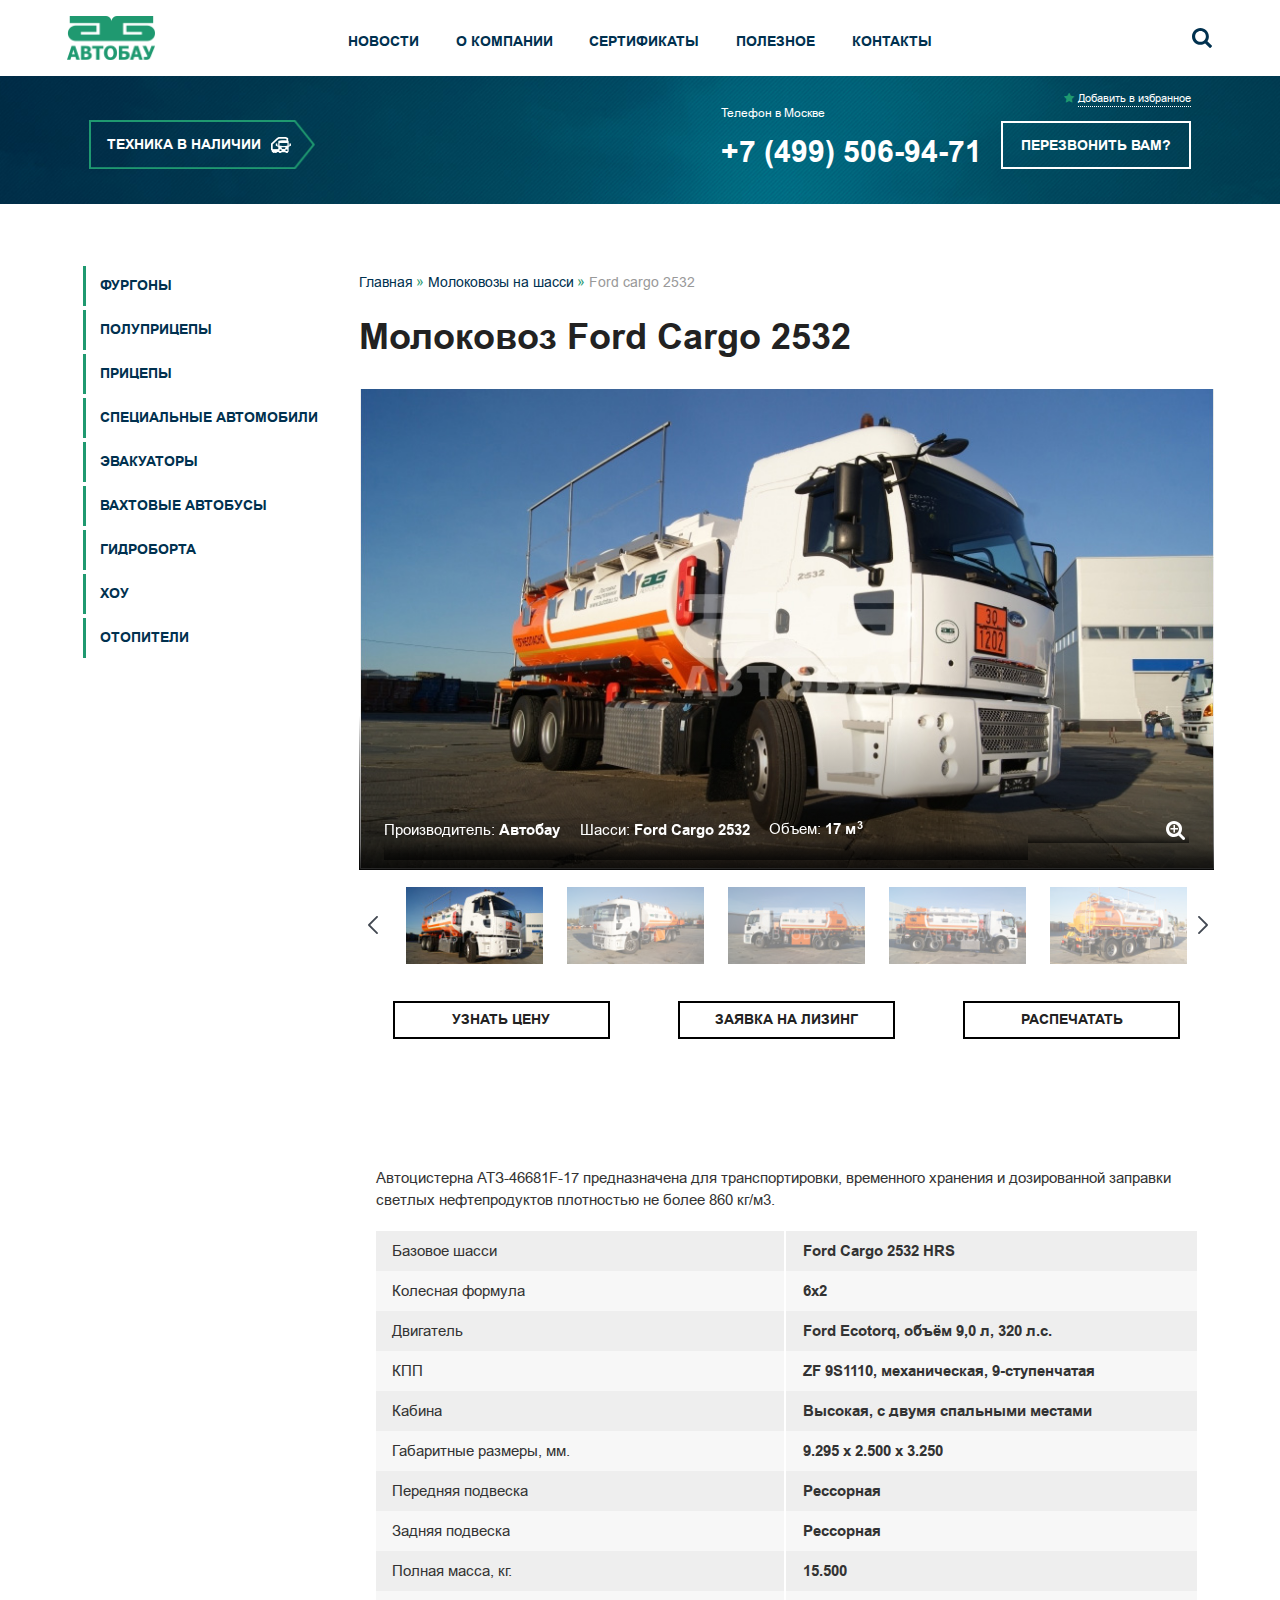
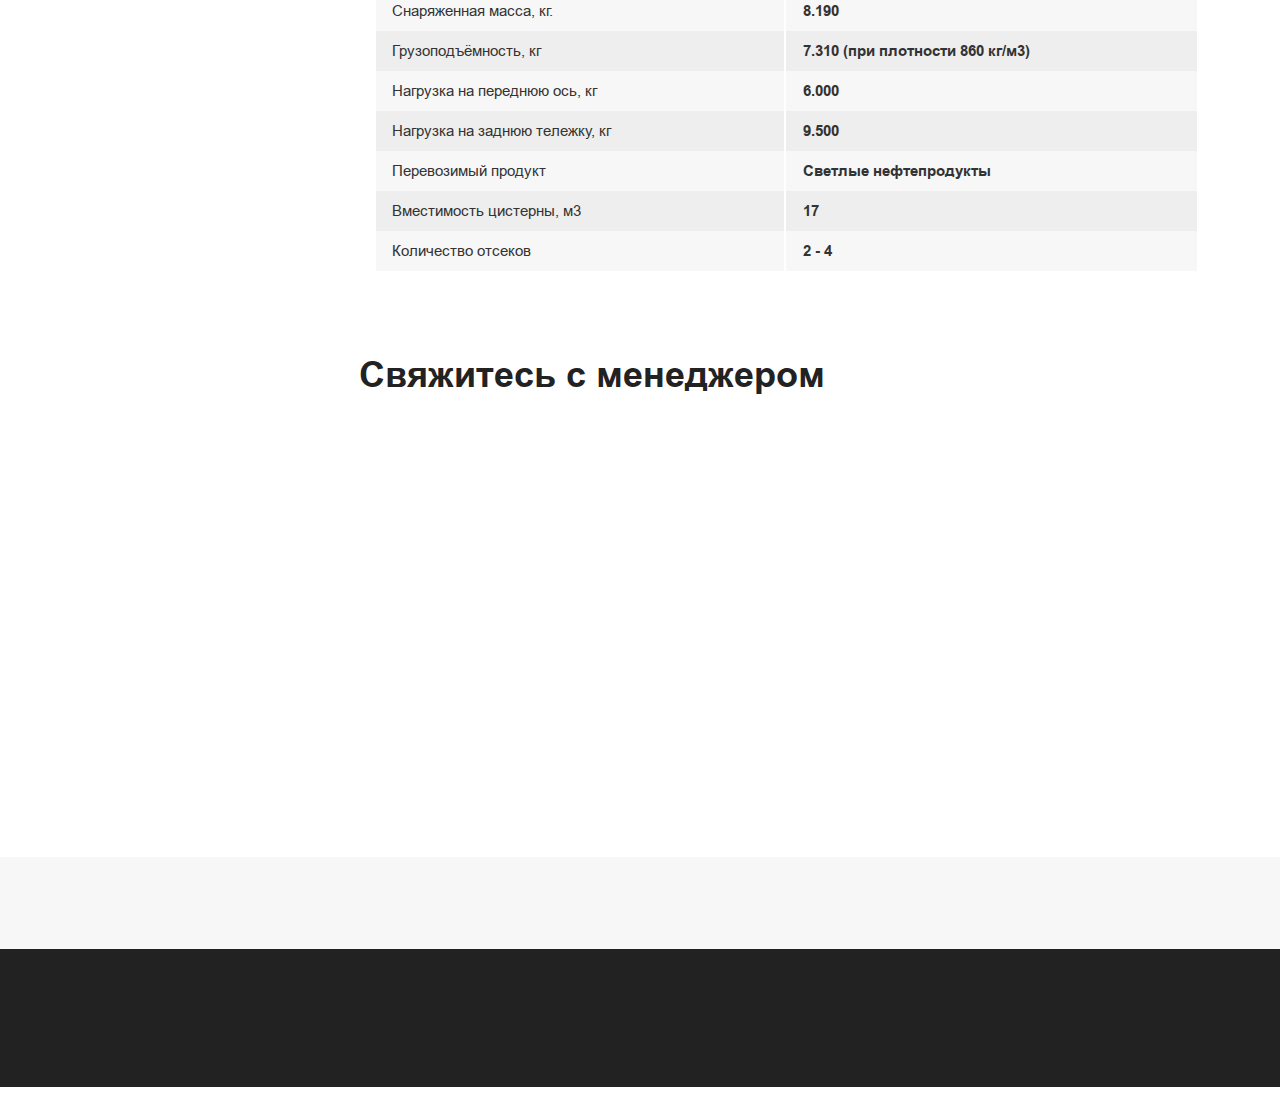
<file: product_page.html>
<!DOCTYPE html>

<html lang="ru">

<head>

	<meta charset="utf-8">

	<meta http-equiv="X-UA-Compatible" content="IE=edge" >

	<meta name="viewport" content="width=device-width, initial-scale=1.0">

	<meta name="description" content="">

	<link rel="stylesheet" type="text/css" href="vendors/css/animate.css">
	
	<link rel="stylesheet" type="text/css" href="style.css">

	<link rel="stylesheet" type="text/css" href="font-awesome.css">

	<link rel="stylesheet" type="text/css" href="responsive.css">

	<link rel="stylesheet" type="text/css" href="slick/slick.css">


	<script type="text/javascript" src="vendors/js/jquery.js"></script>

	<script type="text/javascript" src="slick/slick.js"></script>


	<script type="text/javascript" src="vendors/js/wow.min.js"></script>
	<script>new WOW().init();</script>


	<link rel="icon" type="image/png" href="favicon/favicon.ico" sizes="16x16">

	
	<title>Автобау</title>
	

</head>

<body>

<div class="wrapper">

	<!-- Header -->

	<header>

		<div class="header block-header block-page-header">

			<div class="header-top-row">

				<div class="row offset-ziro">
				
					<div class="header-col logo-col">
						
						<a class="logo-link wow zoomIn animation-delay"><img src="img/logo.png" alt="Автобау"></a>

					</div>

					<div class="header-col header-nav-col">

						<div class="header-search-responsive">

							<div class="search-form">

								<form>

									<button type="button">

										<svg xmlns="http://www.w3.org/2000/svg" xmlns:xlink="http://www.w3.org/1999/xlink" version="1.1" viewBox="0 0 26.1 26.1" enable-background="new 0 0 26.1 26.1" width="20px" height="20px">

										  <path d="m25.806,22.9l-5.4-5.4c-0.2-0.2-0.2-0.4-0.1-0.6 1.1-1.7 1.7-3.7 1.7-5.9 0-6.1-4.9-11-11-11s-11,4.9-11,11 4.9,11 11,11c2.2,0 4.2-0.6 5.9-1.7 0.2-0.1 0.5-0.1 0.6,0.1l5.4,5.4c0.4,0.4 1,0.4 1.4,0l1.4-1.4c0.5-0.5 0.5-1.1 0.1-1.5zm-14.7-4.9c-3.9,0-7-3.1-7-7s3.1-7 7-7 7,3.1 7,7-3.1,7-7,7z"/>

										</svg>

									</button>
									
									<input type="text" placeholder="поиск по сайту...">								

								</form>

							</div>

						</div>
						
						<nav>
							
							<ul class="main-nav">
								
								<li><a href="#">Новости</a></li>
								<li><a href="#">О компании</a></li>
								<li><a href="#">Сертификаты</a></li>
								<li><a href="#">Полезное</a></li>
								<li><a href="#">Контакты</a></li>

							</ul>				                                       

						</nav>

					</div>

					<div class="header-col search-col">
						
						<div class="search-form-box clearfix">

							<div class="search-form right">

								<form>
									
									<input type="text">

									<button type="button">

										<svg xmlns="http://www.w3.org/2000/svg" xmlns:xlink="http://www.w3.org/1999/xlink" version="1.1" viewBox="0 0 26.1 26.1" enable-background="new 0 0 26.1 26.1" width="20px" height="20px">

										  <path d="m25.806,22.9l-5.4-5.4c-0.2-0.2-0.2-0.4-0.1-0.6 1.1-1.7 1.7-3.7 1.7-5.9 0-6.1-4.9-11-11-11s-11,4.9-11,11 4.9,11 11,11c2.2,0 4.2-0.6 5.9-1.7 0.2-0.1 0.5-0.1 0.6,0.1l5.4,5.4c0.4,0.4 1,0.4 1.4,0l1.4-1.4c0.5-0.5 0.5-1.1 0.1-1.5zm-14.7-4.9c-3.9,0-7-3.1-7-7s3.1-7 7-7 7,3.1 7,7-3.1,7-7,7z"/>

										</svg>

									</button>

								</form>

							</div>

						</div>

					</div>

					<div class="respmenubtn-box">

						<div class="respmenubtn">

							<span></span>
							<span></span>
							<span></span>

						</div>

					</div>

				</div>

			</div>
				
			<div class="header-section row">

				<div class="row">
					
					<div class="header-contacts offset-ziro">
						
						<div class="header-contacts-col col-1">
							
							<a class="technik-exist-link" href="#"><span>Техника в наличии</span> <i class="car-icon"></i></a>

						</div>

						<div class="header-contacts-col col-2 clearfox">

							<div class="right">
							
								<h3>Телефон в Москве</h3>

								<a class="tel-link" href="tel:+74995069471">+7 (499) 506-94-71</a>

							</div>

						</div>

						<div class="header-contacts-col col-3">
							
							<p><i class="fa fa-star" aria-hidden="true"></i><a class="favorites-link">Добавить в избранное</a></p>

							<button class="recall-btn">Перезвонить вам?</button>

						</div>

					</div>

				</div>

			</div>

		</div>

								
	</header>

	<!-- /Header -->

		<!-- Content -->
			<div class="content block-container">

				<div class="row clearfix">

					<div class="sidebar left wow fadeInLeft animation-delay">
						
						<aside>

							<nav>

								<ul class="sidebar-nav">
									
									<li><a href="#">Фургоны</a></li>
									<li><a href="#">Полуприцепы</a></li>
									<li><a href="#">Прицепы</a></li>
									<li><a href="#">Специальные автомобили</a></li>
									<li><a href="#">Эвакуаторы</a></li>
									<li><a href="#">Вахтовые автобусы</a></li>
									<li><a href="#">Гидроборта</a></li>
									<li><a href="#">Хоу</a></li>
									<li><a href="#">Отопители</a></li>

								</ul>

							</nav>

						</aside>

					</div>

					<div class="main-content right">
						
						<section class="breadcrumbs-section">
							
							<div class="breadcrumbs">
								
								<ul>
									
									<li><a href="#">Главная</a></li>
									<li><a href="#">Молоковозы на шасси</a></li>
									<li><a class="active" href="#">Ford cargo 2532</a></li>

								</ul>

							</div>

						</section>

						<section>

							<h2>Молоковоз Ford Cargo 2532</h2>
							
							<div class="slider-box">

								<div class="preview-box">
									
									<div class="preview-bg"></div>

									<img src="img/slider/big_photo/photo_1.jpg" alt="">

									<button class="close-btn"><i class="fa fa-search-minus" aria-hidden="true"></i></button>

								</div>
								
								<div class="slider-big wow fadeIn animation-delay">

									<div class="slider-big-item">
									
										<img src="img/slider/big_photo/photo_1.jpg" alt="">

										<div class="big-slide-footer offset-ziro">

											<div class="photo-descript">

												<p>Производитель: <span>Автобау</span></p>

												<p>Шасси: <span>Ford Cargo 2532</span></p>

												<p>Объем: <span>17</span> <span class="m">м</span><span class="cube">3</span></p>

											</div>

											<div class="btn-zoom-box clearfix">

												<button class="zoom-btn"><i class="fa fa-search-plus" aria-hidden="true"></i></button>

											</div>

										</div>
									
									</div>
									
									<div class="slider-big-item">
									
										<img src="img/slider/big_photo/photo_2.jpg" alt="">

										<div class="big-slide-footer offset-ziro">

											<div class="photo-descript">
											
												<p>Производитель: <span>Автобау</span></p>

												<p>Шасси: <span>Ford Cargo 2532</span></p>

												<p>Объем: <span>17</span> <span class="m">м</span><span class="cube">3</span></p>

											</div>

											<div class="btn-zoom-box clearfix">

												<button class="zoom-btn"><i class="fa fa-search-plus" aria-hidden="true"></i></button>

											</div>

										</div>
									
									</div>
									
									<div class="slider-big-item">
									
										<img src="img/slider/big_photo/photo_3.jpg" alt="">

										<div class="big-slide-footer offset-ziro">

											<div class="photo-descript">
											
												<p>Производитель: <span>Автобау</span></p>

												<p>Шасси: <span>Ford Cargo 2532</span></p>

												<p>Объем: <span>17</span> <span class="m">м</span><span class="cube">3</span></p>

											</div>

											<div class="btn-zoom-box clearfix">

												<button class="zoom-btn"><i class="fa fa-search-plus" aria-hidden="true"></i></button>

											</div>

										</div>
									
									</div>
									
									<div class="slider-big-item">
									
										<img src="img/slider/big_photo/photo_4.jpg" alt="">

										<div class="big-slide-footer offset-ziro">

											<div class="photo-descript">
											
												<p>Производитель: <span>Автобау</span></p>

												<p>Шасси: <span>Ford Cargo 2532</span></p>

												<p>Объем: <span>17</span> <span class="m">м</span><span class="cube">3</span></p>

											</div>

											<div class="btn-zoom-box clearfix">

												<button class="zoom-btn"><i class="fa fa-search-plus" aria-hidden="true"></i></button>

											</div>

										</div>
									
									</div>
									
									<div class="slider-big-item">
									
										<img src="img/slider/big_photo/photo_5.jpg" alt="">

										<div class="big-slide-footer offset-ziro">

											<div class="photo-descript">
											
												<p>Производитель: <span>Автобау</span></p>

												<p>Шасси: <span>Ford Cargo 2532</span></p>

												<p>Объем: <span>17</span> <span class="m">м</span><span class="cube">3</span></p>

											</div>

											<div class="btn-zoom-box clearfix">

												<button class="zoom-btn"><i class="fa fa-search-plus" aria-hidden="true"></i></button>

											</div>

										</div>
									
									</div>

									<div class="slider-big-item">
									
										<img src="img/slider/big_photo/photo_1.jpg" alt="">

										<div class="big-slide-footer offset-ziro">

											<div class="photo-descript">
											
												<p>Производитель: <span>Автобау</span></p>

												<p>Шасси: <span>Ford Cargo 2532</span></p>

												<p>Объем: <span>17</span> <span class="m">м</span><span class="cube">3</span></p>

											</div>

											<div class="btn-zoom-box clearfix">

												<button class="zoom-btn"><i class="fa fa-search-plus" aria-hidden="true"></i></button>

											</div>

										</div>
									
									</div>
									
									<div class="slider-big-item">
									
										<img src="img/slider/big_photo/photo_2.jpg" alt="">

										<div class="big-slide-footer offset-ziro">

											<div class="photo-descript">
											
												<p>Производитель: <span>Автобау</span></p>

												<p>Шасси: <span>Ford Cargo 2532</span></p>

												<p>Объем: <span>17</span> <span class="m">м</span><span class="cube">3</span></p>

											</div>

											<div class="btn-zoom-box clearfix">

												<button class="zoom-btn"><i class="fa fa-search-plus" aria-hidden="true"></i></button>

											</div>

										</div>
									
									</div>
									
									<div class="slider-big-item">
									
										<img src="img/slider/big_photo/photo_3.jpg" alt="">

										<div class="big-slide-footer offset-ziro">

											<div class="photo-descript">
											
												<p>Производитель: <span>Автобау</span></p>

												<p>Шасси: <span>Ford Cargo 2532</span></p>

												<p>Объем: <span>17</span> <span class="m">м</span><span class="cube">3</span></p>

											</div>

											<div class="btn-zoom-box clearfix">

												<button class="zoom-btn"><i class="fa fa-search-plus" aria-hidden="true"></i></button>

											</div>

										</div>
									
									</div>
									
									<div class="slider-big-item">
									
										<img src="img/slider/big_photo/photo_4.jpg" alt="">

										<div class="big-slide-footer offset-ziro">

											<div class="photo-descript">
											
												<p>Производитель: <span>Автобау</span></p>

												<p>Шасси: <span>Ford Cargo 2532</span></p>

												<p>Объем: <span>17</span> <span class="m">м</span><span class="cube">3</span></p>

											</div>

											<div class="btn-zoom-box clearfix">

												<button class="zoom-btn"><i class="fa fa-search-plus" aria-hidden="true"></i></button>

											</div>

										</div>
									
									</div>
									
									<div class="slider-big-item">
									
										<img src="img/slider/big_photo/photo_5.jpg" alt="">

										<div class="big-slide-footer offset-ziro">

											<div class="photo-descript">
											
												<p>Производитель: <span>Автобау</span></p>

												<p>Шасси: <span>Ford Cargo 2532</span></p>

												<p>Объем: <span>17</span> <span class="m">м</span><span class="cube">3</span></p>

											</div>

											<div class="btn-zoom-box clearfix">

												<button class="zoom-btn"><i class="fa fa-search-plus" aria-hidden="true"></i></button>

											</div>

										</div>
									
									</div>


								</div>

								<div class="slider-miniatures offset-ziro wow fadeIn animation-delay">
									
									<div>
									
										<img src="img/slider/miniature_photo/photo_1.jpg" alt="">
									
									</div>

									<div>
									
										<img src="img/slider/miniature_photo/photo_2.jpg" alt="">
									
									</div>

									<div>
									
										<img src="img/slider/miniature_photo/photo_3.jpg" alt="">
									
									</div>

									<div>
									
										<img src="img/slider/miniature_photo/photo_4.jpg" alt="">
									
									</div>

									<div>
									
										<img src="img/slider/miniature_photo/photo_5.jpg" alt="">
									
									</div>

									<div>
									
										<img src="img/slider/miniature_photo/photo_1.jpg" alt="">
									
									</div>

									<div>
									
										<img src="img/slider/miniature_photo/photo_2.jpg" alt="">
									
									</div>

									<div>
									
										<img src="img/slider/miniature_photo/photo_3.jpg" alt="">
									
									</div>

									<div>
									
										<img src="img/slider/miniature_photo/photo_4.jpg" alt="">
									
									</div>

									<div>
									
										<img src="img/slider/miniature_photo/photo_5.jpg" alt="">
									
									</div>
		
								</div>

							</div>

							<div class="product-links">
								
								<ul class="offset-ziro">
									
									<li><a href="#">Узнать цену</a></li>

									<li><a href="#">Заявка на лизинг</a></li>

									<li><a href="#">Распечатать</a></li>

								</ul>

							</div>

						</section>

						<section>
							
							<div class="tabs wow fadeIn animation-delay">

								<div class="tab-links-list">

									<label for="tab1" class="card_tab_link active"><i class="fa fa-cogs" aria-hidden="true"></i>Характеристики</label>
									<label for="tab2" class="card_tab_link"><i class="fa fa-file-text-o" aria-hidden="true"></i>Описание</label>

								</div>

								<div class="tabs-content">

									<input type="radio" name="tab" id="tab1">
									<div id="tab1" class="card_tab">

										<div class="row">

											<p>Автоцистерна АТЗ-46681F-17 предназначена для транспортировки, временного хранения и дозированной заправки светлых нефтепродуктов плотностью не более 860 кг/м3.</p>

											<div class="table">

												<div class="table-row">
													
													<div class="table-cell table-cell-1">
														
														<h3>Базовое шасси</h3>

													</div>

													<div class="table-cell table-cell-2">
														
														<p>Ford Cargo 2532 HRS</p>

													</div>

												</div>


												<div class="table-row">
													
													<div class="table-cell table-cell-1">
														
														<h3>Колесная формула</h3>

													</div>

													<div class="table-cell table-cell-2">
														
														<p>6х2</p>

													</div>

												</div>

												<div class="table-row">
													
													<div class="table-cell table-cell-1">
														
														<h3>Двигатель</h3>

													</div>

													<div class="table-cell table-cell-2">
														
														<p>Ford Ecotorq, объём 9,0 л, 320 л.с.</p>

													</div>

												</div>

												<div class="table-row">
													
													<div class="table-cell table-cell-1">
														
														<h3>КПП</h3>

													</div>

													<div class="table-cell table-cell-2">
														
														<p>ZF 9S1110, механическая, 9-ступенчатая</p>

													</div>

												</div>


												<div class="table-row">
													
													<div class="table-cell table-cell-1">
														
														<h3>Кабина</h3>

													</div>

													<div class="table-cell table-cell-2">
														
														<p>Высокая, с двумя спальными местами</p>

													</div>

												</div>


												<div class="table-row">
													
													<div class="table-cell table-cell-1">
														
														<h3>Габаритные размеры, мм.</h3>

													</div>

													<div class="table-cell table-cell-2">
														
														<p>9.295 х 2.500 х 3.250</p>

													</div>

												</div>


												<div class="table-row">
													
													<div class="table-cell table-cell-1">
														
														<h3>Передняя подвеска</h3>

													</div>

													<div class="table-cell table-cell-2">
														
														<p>Рессорная</p>

													</div>

												</div>


												<div class="table-row">
													
													<div class="table-cell table-cell-1">
														
														<h3>Задняя подвеска</h3>

													</div>

													<div class="table-cell table-cell-2">
														
														<p>Рессорная</p>

													</div>

												</div>

												<div class="table-row">
													
													<div class="table-cell table-cell-1">
														
														<h3>Полная масса, кг.</h3>

													</div>

													<div class="table-cell table-cell-2">
														
														<p>15.500</p>

													</div>

												</div>


												<div class="table-row">
													
													<div class="table-cell table-cell-1">
														
														<h3>Снаряженная масса, кг.</h3>

													</div>

													<div class="table-cell table-cell-2">
														
														<p>8.190</p>

													</div>

												</div>


												<div class="table-row">
													
													<div class="table-cell table-cell-1">
														
														<h3>Грузоподъёмность, кг</h3>

													</div>

													<div class="table-cell table-cell-2">
														
														<p>7.310 (при плотности 860 кг/м3)</p>

													</div>

												</div>


												<div class="table-row">
													
													<div class="table-cell table-cell-1">
														
														<h3>Нагрузка на переднюю ось, кг</h3>

													</div>

													<div class="table-cell table-cell-2">
														
														<p>6.000</p>

													</div>

												</div>


												<div class="table-row">
													
													<div class="table-cell table-cell-1">
														
														<h3>Нагрузка на заднюю тележку, кг</h3>

													</div>

													<div class="table-cell table-cell-2">
														
														<p>9.500</p>

													</div>

												</div>


												<div class="table-row">
													
													<div class="table-cell table-cell-1">
														
														<h3>Перевозимый продукт </h3>

													</div>

													<div class="table-cell table-cell-2">
														
														<p>Светлые нефтепродукты</p>

													</div>

												</div>

												<div class="table-row">
													
													<div class="table-cell table-cell-1">
														
														<h3>Вместимость цистерны, м3</h3>

													</div>

													<div class="table-cell table-cell-2">
														
														<p>17</p>

													</div>

												</div>

												<div class="table-row">
													
													<div class="table-cell table-cell-1">
														
														<h3>Количество отсеков</h3>

													</div>

													<div class="table-cell table-cell-2">
														
														<p>2 - 4</p>

													</div>

												</div>

											</div>

										</div>

									</div>

									<input type="radio" name="tab" id="tab2">
									<div id="tab2" class="card_tab">

										<div class="row">

											<h3>Таб 2</h3>

											<p>Мы предлагаем широкий ассортимент качественной мебели по ценам, которые вас приятно удивят. Покупая мебель в нашем Интернет-магазине, вы можете быть уверены в качестве мебели - ведь мы являемся надёжными и проверенными производителями.</p>

											<p>У нас вы найдёте разнообразного вида матрасы - от самых простых, на основе пружинных блоков «Боннель», - до самых сложных, с различным наполнением, обладающих ортопедическим эффектом. Производство матрасов в ассортименте – это наматрасники, подушки и много другой необходимой продукции, которая также обеспечит вам крепкий сон и здоровый отдых! Спальные группы фабрики «Рила» - производство ортопедических матрасов и мебели из массива на любой, самый изысканный вкус!</p>

										</div>

									</div>

								</div>

							</div>

						</section>
						

						<section>
							
							<div class="contact-form-section">
								
								<h2>Свяжитесь с менеджером</h2>

								<div class="clearfix">

									<div class="contact-form-box left wow fadeInLeft animation-delay">
										
										<form>

											<div class="input-box">

												<input type="text" placeholder="Ваше имя" >

											</div>

											<div class="input-box">

												<input type="email" placeholder="Электронная почта" >

											</div>

											<div class="input-box">

												<input type="tel" placeholder="Телефон" >

											</div>

											<div class="textarea-box">

												<textarea placeholder="Примечания"></textarea>

											</div>

											<div class="buton-box">

												<input type="submit" value="Отправить" >

											</div>

										</form>

									</div>


									<div class="call-contacts right wow fadeInUp animation-delay">
										
										<p>По вопросу подбора и приобретения техники обратитесь по телефону</p>

										<div>

											<a class="tel-link" href="tel:+74995069471">+7 (499) 506-94-71</a>

										</div>

										<div>

											<a class="mail-link" href="mailto:at@autobau-furgon.ru">at@autobau-furgon.ru</a>

										</div>

									</div>

								</div>

							</div>

						</section>

					</div>

				</div>

			</div>
		<!-- /Content -->

		<!-- Footer -->

		<footer>
			
			<div class="footer">
					
				<div class="footer-row-top">
					
					<div class="row wow fadeIn animation-delay">
							
						<ul class="partners offset-ziro">
							
							<li><a href="#"><img src="img/partners/partners_1.jpg" alt="Пратнер"></a></li>
							<li><a href="#"><img src="img/partners/partners_2.jpg" alt="Пратнер"></a></li>
							<li><a href="#"><img src="img/partners/partners_3.jpg" alt="Пратнер"></a></li>
							<li><a href="#"><img src="img/partners/partners_4.jpg" alt="Пратнер"></a></li>
							<li><a href="#"><img src="img/partners/partners_5.jpg" alt="Пратнер"></a></li>
							<li><a href="#"><img src="img/partners/partners_6.jpg" alt="Пратнер"></a></li>
							<li><a href="#"><img src="img/partners/partners_7.jpg" alt="Пратнер"></a></li>
							<li><a href="#"><img src="img/partners/partners_8.jpg" alt="Пратнер"></a></li>
							<li><a href="#"><img src="img/partners/partners_9.jpg" alt="Пратнер"></a></li>
							<li><a href="#"><img src="img/partners/partners_10.jpg" alt="Пратнер"></a></li>
							<li><a href="#"><img src="img/partners/partners_11.jpg" alt="Пратнер"></a></li>
							<li class="all-item"><a href="#">Все</a></li>

						</ul>

					</div>

				</div>

				<div class="footer-row-bottom">
					
					<div class="row three-cols-box offset-ziro">
						
						<div class="footer-col col-1 wow zoomIn animation-delay">
							
							<p>&copy; 2013‒2016, Производство и продажа<br /> автофургонов различного назначения</p>

						</div>

						<div class="footer-col col-2 wow zoomIn animation-delay">
							
							<h3>Телефон в Москве</h3>

							<a class="tel-link" href="tel:+74995069471">+7 (499) 506-94-71</a>

						</div>

						<div class="footer-col col-3 clearfix wow zoomIn animation-delay">
							
							<a class="webstdio-box right offset-ziro" href="http://vladwebstudio.ru/">
								
								<h2>Создание сайтов<br />компания «ВладВеб»</h2>

								<img src="img/vlad_web_logo.png" alt="Создание сайтов компания «ВладВеб»">

							</a>

						</div>

					</div>

				</div>

			</div>			

		</footer>

		<!-- /Footer -->

		<script src="js/scripts.js"></script>

		<script type="text/javascript">

			$(".slider-big").slick({
				slidesToShow: 1,
				slidesToScroll: 1,
				arrows: false,
				fade: true,
				asNavFor: ".slider-miniatures"
			});

			$(".slider-miniatures").slick({
				slidesToShow: 5,
				slidesToScroll: 3,
				asNavFor: ".slider-big",
				dots: false,
				focusOnSelect: true,
				responsive: [
				{
			      breakpoint: 1024,
			      settings: {
			        slidesToShow: 4,
			        slidesToScroll: 2
			      }
			    },
			    {
			      breakpoint: 480,
			      settings: {
			        slidesToShow: 3,
			        slidesToScroll: 1
			      }
			    }
			  ]

			});

		</script>
	
	</div>

</body>
</html>
</file>
<file: style.css>
@charset "utf-8";

/*------------------*/
/*-- Fonts --*/
/*------------------*/

@font-face {
    font-family: "Arial";
    src: url("fonts/arialbold.eot");
    src: url("fonts/arialbold.eot?#iefix") format("embedded-opentype"),
         url("fonts/arialbold.woff2") format("woff2"),
         url("fonts/arialbold.woff") format("woff"),
         url("fonts/arialbold.ttf") format("truetype"),
         url("fonts/arialbold.svg#arialbold") format("svg");
    font-weight: 700;
    font-style: normal;
}


@font-face {
    font-family: "Arial";
    src: url("fonts/arialregular.eot");
    src: url("fonts/arialregular.eot?#iefix") format("embedded-opentype"),
         url("fonts/arialregular.woff2") format("woff2"),
         url("fonts/arialregular.woff") format("woff"),
         url("fonts/arialregular.ttf") format("truetype"),
         url("fonts/arialregular.svg#arialregular") format("svg");
    font-weight: normal;
    font-style: normal;

}



/*-------------------------------------------*/
/* BASIC SETUP */
/*-------------------------------------------*/

* {
    margin: 0;
    padding: 0;
    -webkit-box-sizing: border-box;
    -moz-box-sizing: border-box;
    box-sizing: border-box;
}

html {
    color: #333333;
    font-family: Arial, "Arial", Verdana, sans-serif;
    font-size: 13px;
    line-height: 21px;
}


html,
body {
    min-height: 100%;
    min-width: 100%;
}

body {
    font-size: 15px;
    line-height: 20px;
    color: #333333;
}


.wrapper {
    min-height: 100%;
    min-width: 100%;
    position: relative;
    z-index: 2;
}


.content {
    position: relative;
    height: 100%;
    min-height: 100%;
    /*min-width: 100%;*/
}


.clearfix:after {
    content: "."; 
    display: block; 
    height: 0; 
    clear: both; 
    visibility: hidden;
}

.clearfix {display: inline-block;}

* html .clearfix {height: 1%;}
.clearfix {display: block;}

* html .clearfix             { zoom: 1; }
*:first-child+html .clearfix { zoom: 1; }



::-webkit-input-placeholder {color:#474747;}
::-moz-placeholder          {color:#474747;}
:-moz-placeholder           {color:#474747;}
:-ms-input-placeholder      {color:#474747;}

input,
textarea,
button,
select,
a,
img {
    outline: none;
}

select {
    -webkit-appearance: none;
    appearance: none;
    text-indent: 0.01px;
    text-overflow: "";
}

&::-ms-expand { display: none; }

input::-webkit-input-placeholder       {opacity: 1; transition: opacity .3s ease;}
input::-moz-placeholder                {opacity: 1; transition: opacity .3s ease;}
input:-moz-placeholder                 {opacity: 1; transition: opacity .3s ease;}
input:-ms-input-placeholder            {opacity: 1; transition: opacity .3s ease;}
input:focus::-webkit-input-placeholder {opacity: 0; transition: opacity .3s ease;}
input:focus::-moz-placeholder          {opacity: 0; transition: opacity .3s ease;}
input:focus:-moz-placeholder           {opacity: 0; transition: opacity .3s ease;}
input:focus:-ms-input-placeholder      {opacity: 0; transition: opacity .3s ease;}

textarea::-webkit-input-placeholder       {opacity: 1; transition: opacity .3s ease;}
textarea::-moz-placeholder                {opacity: 1; transition: opacity .3s ease;}
textarea:-moz-placeholder                 {opacity: 1; transition: opacity .3s ease;}
textarea:-ms-input-placeholder            {opacity: 1; transition: opacity .3s ease;}
textarea:focus::-webkit-input-placeholder {opacity: 0; transition: opacity .3s ease;}
textarea:focus::-moz-placeholder          {opacity: 0; transition: opacity .3s ease;}
textarea:focus:-moz-placeholder           {opacity: 0; transition: opacity .3s ease;}
textarea:focus:-ms-input-placeholder      {opacity: 0; transition: opacity .3s ease;}

.animation-delay-onload {
    -webkit-animation-delay: 1s;
    -moz-animation-delay: 1s;
    -o-animation-delay: 1s;
    animation-delay: 1s;
}

.animation-delay {
    -webkit-animation-delay: .4s;
    -moz-animation-delay: .4s;
    -o-animation-delay: .4s;
    animation-delay: .4s;
}

/*-------------------------------------------*/
/* ----- DEFAULT STYLES ------ */
/*-------------------------------------------*/

section {
    position: relative;
    padding: 25px 0;
}


h2 {
    font-family: "Arial", Arial, Verdana, sans-serif;
    font-size: 36px;
    line-height: 42px;
    font-weight: 700;
    color: #222222;
    padding: 13px 0 10px 0;
}

h3 {
    font-family: "Arial", Arial, Verdana, sans-serif;
    font-size: 18px;
    line-height: 21px;
    font-weight: 700;
    color: #222222;
    padding: 0 0 10px 0;
}

p {
    font-family: "Arial", Arial, Verdana, sans-serif;
    font-size: 15px;
    line-height: 22px;
    font-weight: normal;
    color: #333333;
    padding: 10px 0;
}

ul {
    padding: 0 0 0 17px;
}

li {
    padding: 5px 0;
}

a {
    text-decoration: none;
}

img {
    outline: none;
    border: 1px solid transparent;
}

select {
    display: inline-block;
    vertical-align: middle;
    width: 45%;
    max-width: 270px;
    min-height: 40px;
    margin: 0 2.5%;
    padding: 8px 7px 10px 15px;
    border: 2px solid #252525;
    background-image: url(img/select_btn_bg.jpg);
    background-position: center right;
    background-repeat: no-repeat;
    font-family: "Arial", Arial, Verdana, sans-serif;
    font-size: 15px;
    line-height: 24px;
    font-weight: normal;
    color: #252525;
    position: relative;
}

select option {
    font-family: "Arial", Arial, Verdana, sans-serif;
    font-size: 15px;
    line-height: 24px;
    font-weight: normal;
    color: #252525;
    padding-left: 15px;
}

input[type=text],
input[type=email],
input[type=tel] {
    display: block;
    width: 100%;
    min-height: 35px;
    padding: 1px 2% 2px 2%;
    border: 2px solid #252525;
    font-family: "Arial", Arial, Verdana, sans-serif;
    font-size: 15px;
    line-height: 34px;
    font-weight: normal;
    color: #252525;
}

textarea {
    display: block;
    width: 110%;
    height: 145px;
    padding: 5px 12% 5px 2%;
    border: 2px solid transparent;
    font-family: "Arial", Arial, Verdana, sans-serif;
    font-size: 15px;
    line-height: 24px;
    font-weight: normal;
    color: #252525;
}

input[type=submit],
input[type=button] {
    display: inline-block;
    vertical-align: top;
    min-width: 140px;
    width: 30%;
    padding: 12px 25px 10px 25px;
    cursor: pointer;
    background: rgba(31, 153, 112, 1);
    font-family: "Arial", Arial, Verdana, sans-serif;
    font-size: 14px;
    line-height: 24px;
    font-weight: 700;
    color: #ffffff;
    text-transform: uppercase;
    border: 1px solid rgba(31, 153, 112, 1);

    -webkit-transition-property: background;
    -webkit-transition-duration: .3s;
    -webkit-transition-timing-function: ease;

    -moz-transition-property: background;
    -moz-transition-duration: .3s;
    -moz-transition-timing-function: ease;

    -ms-transition-property: background;
    -ms-transition-duration: .3s;
    -ms-transition-timing-function: ease;

    -o-transition-property: background;
    -o-transition-duration: .3s;
    -o-transition-timing-function: ease;

    transition-property: background;
    transition-duration: .3s;
    transition-timing-function: ease;
}

input[type=submit]:hover,
input[type=button]:hover,
input[type=submit]:active,
input[type=button]:active {
    background: rgba(15, 111, 79, 1);
}

button:hover,
button:active,
a:hover,
a:active {
    -webkit-tap-highlight-color: rgba(0,0,0,0); 
    -webkit-tap-highlight-color: transparent;
}

.read-more-link {
    display: inline-block;
    vertical-align: middle;
    font-family: "Arial", Arial, Verdana, sans-serif;
    font-size: 13px;
    line-height: 16px;
    font-weight: normal;
    color: #333333;
    border: 2px solid #cccccc;
    margin: 20px 0;
    padding: 5px 10px;

    -webkit-transition-property: background border color;
    -webkit-transition-duration: .3s;
    -webkit-transition-timing-function: ease;

    -moz-transition-property: background border color;
    -moz-transition-duration: .3s;
    -moz-transition-timing-function: ease;

    -ms-transition-property: background border color;
    -ms-transition-duration: .3s;
    -ms-transition-timing-function: ease;

    -o-transition-property: background border color;
    -o-transition-duration: .3s;
    -o-transition-timing-function: ease;

    transition-property: background border color;
    transition-duration: .3s;
    transition-timing-function: ease;
}

.read-more-link:link,
.read-more-link:visited {
    color: #333333;
    background: rgba(31, 153, 112, 0);
    border: 2px solid #cccccc;
}

.read-more-link:active,
.read-more-link.active {
    color: #ffffff;
    background: rgba(31, 153, 112, 1);
    border: 2px solid #1f9970;
}

.read-more-link:hover {
    color: #ffffff;
    background: rgba(31, 153, 112, 1);
    border: 2px solid #1f9970;
}




/*-------------------------------------------*/
/* ----- REUSABLE COMPONENTS ------ */
/*-------------------------------------------*/

.row {
    padding: 0;
    max-width: 1200px;
    margin: 0 auto;
}

.offset-ziro {
    font-size: 0;
    line-height: 0;
}

.bold-txt {
    font-weight: 700;
}

.left {
    float: left;
}

.right {
    float: right;
}


/*-------------------*/

.block-container {
    padding-top: 60px;
    padding-bottom: 30px;
}

.main-page .block-container {
    padding-top: 0;
    padding-bottom: 0;
}

.block-container .breadcrumbs-section + section {
    padding: 0 0 25px 0;
}

/*-------------------*/

/*-------------------------------------------*/
/* ----- HEADER ------ */
/*-------------------------------------------*/

.header {
    background-image: url(img/header_bg.jpg);
    background-position: center;
    background-size: cover;
    position: relative;
}

.main-page .header {
    background-image: url(img/header_bg_main_page.jpg);
}

.header-top-row {
    padding: 15px 0;
    background: rgba(255, 255, 255, 1);
}

.header-top-row .header-col {
    display: inline-block;
    vertical-align: middle;
}

.header-top-row .header-col.logo-col {
    width: 18%;
}

.header-top-row .header-col .logo-link {
    display: block;
    width: 90px;
    cursor: pointer;
}

.logo-link img {
    display: block;
    width: 100%;
}


.header-top-row .header-col.header-nav-col {
    display: inline-block;
    vertical-align: top;
    width: 64%;
    text-align: center;
    background: rgba(255, 255, 255, 1);
}


/* -- For responsive - Search Box -- */

.header-search-responsive {
    display: none;
    width: 100%;
    height: 50px;
    padding: 15px 0 0 0;
    background: rgba(255, 255, 255, 1);
    border-bottom: 2px solid #1f9970;
}

.header-search-responsive .search-form {
    display: table;
    width: 100%;
    background: rgba(255, 255, 255, 1);
}

.header-search-responsive .search-form button {
    display: table-cell;
    vertical-align: middle;
    cursor: pointer;
    border: 1px solid transparent;
    background: rgba(255, 255, 255, 1);
}

.header-search-responsive .search-form button svg {
    display: block;
    width: 20px;
    height: 20px;
}

.header-search-responsive .search-form button[type=button] path {
    fill: #00314f;

    -webkit-transition-property: fill;
    -webkit-transition-duration: .3s;
    -webkit-transition-timing-function: ease;

    -moz-transition-property: fill;
    -moz-transition-duration: .3s;
    -moz-transition-timing-function: ease;

    -ms-transition-property: fill;
    -ms-transition-duration: .3s;
    -ms-transition-timing-function: ease;

    -o-transition-property: fill;
    -o-transition-duration: .3s;
    -o-transition-timing-function: ease;

    transition-property: fill;
    transition-duration: .3s;
    transition-timing-function: ease;
}

.header-search-responsive .search-form button[type=button]:link path,
.header-search-responsive .search-form button[type=button]:visited path {
    fill: #00314f;
}

.header-search-responsive .search-form button[type=button]:hover path,
.header-search-responsive .search-form button[type=button]:active path {
    fill: #1f9970;
}

.header-search-responsive .search-form input[type=text] {
    display: table-cell;
    vertical-align: middle;
    width: 100%;
    font-size: 16px !important;
    line-height: 20px;
    border: 1px solid transparent;
    background: rgba(255, 255, 255, 1);
}


.respmenubtn-box {
    display: none;
    width: 28%;
    float: right;
    padding: 13px 0 0 2%;
    text-align: right;
}

.respmenubtn {
    display: inline-block;
    vertical-align: middle;
    cursor: pointer;
    position: relative;
    z-index: 15;
}

.respmenubtn span {
    display: block;
    width: 30px;
    height: 0;
    border: 2px solid #00314f;
    margin: 0 0 5px 0;

    -webkit-transition-property: border transform;
    -webkit-transition-duration: 0.3s;
    -webkit-transition-timing-function: ease;

    -moz-transition-property: border transform;
    -moz-transition-duration: 0.3s;
    -moz-transition-timing-function: ease;

    -ms-transition-property: border transform;
    -ms-transition-duration: 0.3s;
    -ms-transition-timing-function: ease;

    -o-transition-property: border transform;
    -o-transition-duration: 0.3s;
    -o-transition-timing-function: ease;

    transition-property: border transform;
    transition-duration: 0.3s;
    transition-timing-function: ease;
}

.respmenubtn span:last-child {
    margin: 0;
}

.respmenubtn:active {
    -webkit-tap-highlight-color: rgba(0,0,0,0); 
    -webkit-tap-highlight-color: transparent;
}

.respmenubtn:hover span {
    border: 2px solid #999999;
}

.respmenubtn.active span {
    width: 35px;
    border: 2px solid #999999;
}

.respmenubtn.active span:last-child {
    display: none;
}

.respmenubtn.active span:first-child {
    -webkit-transform: rotate(45deg);
    -moz-transform: rotate(45deg);
    -o-transform: rotate(45deg);
    transform: rotate(45deg);
    margin: 5px 0 0 0;
}

.respmenubtn.active span:nth-child(2) {
    -webkit-transform: rotate(-45deg);
    -moz-transform: rotate(-45deg);
    -o-transform: rotate(-45deg);
    transform: rotate(-45deg);
    position: relative;
    top: -4px;
}




/* -- /For responsive - Search Box -- */


.main-nav {
    margin: 0 auto;
    padding: 0;
}

.main-nav li {
    display: inline-block;
    vertical-align: middle;
    padding: 0 2.5%;
    position: relative;
    top: 15px;
} 

.main-nav li a {
    display: block;
    width: 100%;
    min-height: 45px;
    font-family: "Arial", Arial, Verdana, sans-serif;
    font-size: 14px;
    line-height: 24px;
    font-weight: 700;
    color: #00314f;
    text-transform: uppercase;
    position: relative;

    -webkit-transition-property: color;
    -webkit-transition-duration: .3s;
    -webkit-transition-timing-function: ease;

    -moz-transition-property: color;
    -moz-transition-duration: .3s;
    -moz-transition-timing-function: ease;

    -ms-transition-property: color;
    -ms-transition-duration: .3s;
    -ms-transition-timing-function: ease;

    -o-transition-property: color;
    -o-transition-duration: .3s;
    -o-transition-timing-function: ease;

    transition-property: color;
    transition-duration: .3s;
    transition-timing-function: ease;
}

.main-nav li a:link,
.main-nav li a:visited {
    color: #00314f;
}

.main-nav li a.active,
.main-nav li a:active {
    color: #1f9970;
}

.main-nav li a:hover {
    color: #1f9970;
}

.main-nav li a:after {
    display: block;
    content: "";
    width: 100%;
    height: 4px;
    background: rgba(31, 153, 112, 0);
    position: absolute;
    bottom: -3px;
    left: 0;

    -webkit-transition-property: background;
    -webkit-transition-duration: .3s;
    -webkit-transition-timing-function: ease;

    -moz-transition-property: background;
    -moz-transition-duration: .3s;
    -moz-transition-timing-function: ease;

    -ms-transition-property: background;
    -ms-transition-duration: .3s;
    -ms-transition-timing-function: ease;

    -o-transition-property: background;
    -o-transition-duration: .3s;
    -o-transition-timing-function: ease;

    transition-property: background;
    transition-duration: .3s;
    transition-timing-function: ease;
}

.main-nav li a:link:after,
.main-nav li a:visited:after {
    background: rgba(31, 153, 112, 0);
}

.main-nav li a.active:after,
.main-nav li a:active:after {
    background: rgba(31, 153, 112, 1);
}

.main-nav li a:hover:after {
    background: rgba(31, 153, 112, 1);
}

.header-top-row .search-col {
    width: 18%;
    text-align: right;
    background: rgba(255, 255, 255, 1);
}

.header-top-row .search-col .search-form-box {
    display: block;
    width: 100%;
}

.header-top-row .search-form-box .search-form {
    display: inline-block;
    vertical-align: middle;
    min-height: 22px;
    width: 100%;
    border: 1px solid transparent;
    text-align: right;
    overflow: hidden;
}

.header-top-row .search-form input[type=text] {
    display: inline-block;
    vertical-align: middle;
    min-height: 22px;
    width: 86%;
    border: 1px solid transparent;
    font-family: "Arial", Arial, Verdana, sans-serif;
    font-size: 14px;
    line-height: 20px;
    font-weight: normal;
    color: #00314f;
    text-align: left;

    -webkit-transition-property: border;
    -webkit-transition-duration: .3s;
    -webkit-transition-timing-function: ease;

    -moz-transition-property: border;
    -moz-transition-duration: .3s;
    -moz-transition-timing-function: ease;

    -ms-transition-property: border;
    -ms-transition-duration: .3s;
    -ms-transition-timing-function: ease;

    -o-transition-property: border;
    -o-transition-duration: .3s;
    -o-transition-timing-function: ease;

    transition-property: border;
    transition-duration: .3s;
    transition-timing-function: ease;
}

.header-top-row .search-form-box:hover .search-form input[type=text] {
     border-bottom: 2px solid rgba(31, 153, 112, 1);
}

.header-top-row .search-form-box .search-form.active input[type=text] {
     border-bottom: 2px solid rgba(31, 153, 112, 1);
}

.header-top-row .search-form-box button {
    display: inline-block;
    vertical-align: middle;   
    width: 14%;
    max-width: 22px;
    height: 24px;
    cursor: pointer;
    background: rgba(255, 255, 255, 1);
    border: 1px solid transparent;
    text-align: right;
}

.header-top-row .search-form-box button svg {
    display: block;
    width: 20px;
    height: 20px;
}

.header-top-row .search-form-box button[type=button] path {
    fill: #00314f;

    -webkit-transition-property: fill;
    -webkit-transition-duration: .3s;
    -webkit-transition-timing-function: ease;

    -moz-transition-property: fill;
    -moz-transition-duration: .3s;
    -moz-transition-timing-function: ease;

    -ms-transition-property: fill;
    -ms-transition-duration: .3s;
    -ms-transition-timing-function: ease;

    -o-transition-property: fill;
    -o-transition-duration: .3s;
    -o-transition-timing-function: ease;

    transition-property: fill;
    transition-duration: .3s;
    transition-timing-function: ease;
}

.header-top-row .search-form-box button[type=button]:link path,
.header-top-row .search-form-box button[type=button]:visited path {
    fill: #00314f;
}

.header-top-row .search-form-box button[type=button]:hover path,
.header-top-row .search-form-box button[type=button]:active path {
    fill: #1f9970;
}


.header-section {
    padding: 23px 0;
}

.header-contacts {
    padding: 0 0 25px 0;
}

.header-contacts-col {
    display: inline-block;
    vertical-align: bottom;
    padding: 10px 0;
}

.header-contacts-col.col-1 {
    width: 55%;
}

.technik-exist-link {
    display: inline-block;
    vertical-align: bottom;
    font-family: "Arial", Arial, Verdana, sans-serif;
    font-size: 14px;
    line-height: 24px;
    font-weight: 700;
    color: #ffffff;
    text-transform: uppercase;
    padding: 13px 24px 12px 18px;
    position: relative;
    background-image: url(img/technik_btn_bg.png);
    background-size: cover;
    background-repeat: no-repeat;

    -webkit-transition-property: color;
    -webkit-transition-duration: .3s;
    -webkit-transition-timing-function: ease;

    -moz-transition-property: color;
    -moz-transition-duration: .3s;
    -moz-transition-timing-function: ease;

    -ms-transition-property: color;
    -ms-transition-duration: .3s;
    -ms-transition-timing-function: ease;

    -o-transition-property: color;
    -o-transition-duration: .3s;
    -o-transition-timing-function: ease;

    transition-property: color;
    transition-duration: .3s;
    transition-timing-function: ease;
}

.technik-exist-link:link,
.technik-exist-link:visited {
    color: #ffffff;;
}

.technik-exist-link:active,
.technik-exist-link.active {
    color: #1f9970;
}

.technik-exist-link:hover {
    color: #1f9970;
}

.technik-exist-link span {
    display: table-cell;
    vertical-align: middle;
    padding: 0 10px 0 0;
}

.car-icon {
    display: table-cell;
    vertical-align: middle;
    width: 20px;
    height: 20px;
    background-image: url(img/car_icon.png);
    background-position: center;
    background-repeat: no-repeat;
}

.header-contacts-col.col-2 {
    width: 26%;
}

.header-contacts-col.col-2 h3 {
    font-family: "Arial", Arial, Verdana, sans-serif;
    font-size: 12px;
    line-height: 24px;
    font-weight: normal;
    color: #ffffff;
}

.tel-link {
    display: inline-block;
    vertical-align: bottom;
    font-family: "Arial", Arial, Verdana, sans-serif;
    font-size: 30px;
    line-height: 34px;
    font-weight: 700;
    color: #ffffff;

    -webkit-transition-property: color;
    -webkit-transition-duration: .3s;
    -webkit-transition-timing-function: ease;

    -moz-transition-property: color;
    -moz-transition-duration: .3s;
    -moz-transition-timing-function: ease;

    -ms-transition-property: color;
    -ms-transition-duration: .3s;
    -ms-transition-timing-function: ease;

    -o-transition-property: color;
    -o-transition-duration: .3s;
    -o-transition-timing-function: ease;

    transition-property: color;
    transition-duration: .3s;
    transition-timing-function: ease;
}

.tel-link:link,
.tel-link:visited {
    color: #ffffff;
}

.tel-link:active,
.tel-link.active {
    color: #1f9970;
}

.tel-link:hover {
    color: #1f9970;
}

.header-contacts-col.col-3 {
    width: 19%;
    text-align: right;
}

.header-contacts-col.col-3 p {
    padding: 0;
}

.header-contacts-col.col-3 .fa-star {
    font-size: 11px;
    line-height: 24px;
    color: #1f9970;
    padding: 0 4px 0 0;
}

.favorites-link {
    font-family: "Arial", Arial, Verdana, sans-serif;
    font-size: 11px;
    line-height: 11px;
    font-weight: normal;
    color: #ffffff;
    cursor: pointer;
    border-bottom: 1px dotted #ffffff;
    margin: 5px 0;

    -webkit-transition-property: color;
    -webkit-transition-duration: .3s;
    -webkit-transition-timing-function: ease;

    -moz-transition-property: color;
    -moz-transition-duration: .3s;
    -moz-transition-timing-function: ease;

    -ms-transition-property: color;
    -ms-transition-duration: .3s;
    -ms-transition-timing-function: ease;

    -o-transition-property: color;
    -o-transition-duration: .3s;
    -o-transition-timing-function: ease;

    transition-property: color;
    transition-duration: .3s;
    transition-timing-function: ease;
}

.favorites-link:link,
.favorites-link:visited {
    color: #ffffff;
    border-bottom: 1px dotted #ffffff;
}

.favorites-link:active,
.favorites-link.active {
    color: #1f9970;
    border-bottom: 1px dotted #1f9970;
}

.favorites-link:hover {
    color: #1f9970;
    border-bottom: 1px dotted #1f9970;
}

.header-contacts-col.col-3 .recall-btn {
    display: inline-block;
    vertical-align: bottom;
    cursor: pointer;
    border: 2px solid #ffffff;
    background: rgba(31, 153, 112, 0);
    font-family: "Arial", Arial, Verdana, sans-serif;
    font-size: 14px;
    line-height: 24px;
    font-weight: 700;
    color: #ffffff;
    text-transform: uppercase;
    background: none;
    margin: 10px 0 0 0;
    padding: 11px 18px 9px 18px;

    -webkit-transition-property: background border;
    -webkit-transition-duration: .3s;
    -webkit-transition-timing-function: ease;

    -moz-transition-property: background border;
    -moz-transition-duration: .3s;
    -moz-transition-timing-function: ease;

    -ms-transition-property: background border;
    -ms-transition-duration: .3s;
    -ms-transition-timing-function: ease;

    -o-transition-property: background border;
    -o-transition-duration: .3s;
    -o-transition-timing-function: ease;

    transition-property: background border;
    transition-duration: .3s;
    transition-timing-function: ease;
}

.header-contacts-col.col-3 .recall-btn:link,
.header-contacts-col.col-3 .recall-btn:visited {
    background: rgba(31, 153, 112, 0);
    border: 2px solid #1f9970;
}

.header-contacts-col.col-3 .recall-btn:active,
.header-contacts-col.col-3 .recall-btn.active {
    background: rgba(31, 153, 112, 1);
    border: 2px solid #1f9970;
}

.header-contacts-col.col-3 .recall-btn:hover {
    background: rgba(31, 153, 112, 1);
    border: 2px solid #1f9970;
}


.header-section .categories.thumbnails {
    width: 103%;
    margin: 0 0 0 -1.5%;
    padding: 15px 0;
}

.header-section .thumbnail {
    display: inline-block;
    vertical-align: top;
    width: 33.33%;
    padding: 15px 1.5%;
}

.header-section .category {
    display: block;
    width: 100%;
    height: 200px;
    position: relative;
    overflow: hidden;
    background: rgba(138, 138, 138, 1);
}

.header-section .category:before {
    display: block;
    content: "";
    width: 100%;
    height: 200px;
    position: absolute;
    top: 0;
    left: 0;
    background: -moz-linear-gradient(top,  rgba(0,0,0,0) 0%, rgba(0,0,0,0.23) 38%, rgba(0,0,0,0.59) 77%, rgba(0,0,0,0.72) 100%);
    background: -webkit-linear-gradient(top,  rgba(0,0,0,0) 0%,rgba(0,0,0,0.23) 38%,rgba(0,0,0,0.59) 77%,rgba(0,0,0,0.72) 100%);
    background: linear-gradient(to bottom,  rgba(0,0,0,0) 0%,rgba(0,0,0,0.23) 38%,rgba(0,0,0,0.59) 77%,rgba(0,0,0,0.72) 100%);
    filter: progid:DXImageTransform.Microsoft.gradient( startColorstr='#00000000', endColorstr='#b8000000',GradientType=0 );
    z-index: 2;
}

.header-section .category:after {
    display: block;
    content: "";
    width: 100%;
    height: 2px;
    position: absolute;
    bottom: 0;
    left: 0;
    background: rgba(31, 153, 112, 1);
    z-index: 3;
}

.header-section .category img {
    display: block;
    width: auto;
    height: 100%;

    -webkit-transform: scale(1.08);
    -moz-transform: scale(1.08);
    -ms-transform: scale(1.08);
    -o-transform: scale(1.08);
    transform: scale(1.08);

    -webkit-transition-property: transform;
    -webkit-transition-duration: .5s;
    -webkit-transition-timing-function: ease;

    -moz-transition-property: transform;
    -moz-transition-duration: .5s;
    -moz-transition-timing-function: ease;

    -ms-transition-property: transform;
    -ms-transition-duration: .5s;
    -ms-transition-timing-function: ease;

    -o-transition-property: transform;
    -o-transition-duration: .5s;
    -o-transition-timing-function: ease;

    transition-property: transform;
    transition-duration: .5s;
    transition-timing-function: ease;
}

.header-section .category:hover img {
    -webkit-transform: scale(1);
    -moz-transform: scale(1);
    -ms-transform: scale(1);
    -o-transform: scale(1);
    transform: scale(1);
}

.header-section .thumbnail h3 {
    display: block;
    width: 100%;
    position: absolute;
    bottom: 0;
    left: 0;
    font-family: "Arial", Arial, Verdana, sans-serif;
    font-size: 14px;
    line-height: 24px;
    font-weight: 700;
    color: #ffffff;
    text-transform: uppercase;
    text-align: center;
    z-index: 4;
    padding: 13px 5px;
}

.header-section .thumbnail h3:before {
    display: block;
    width: 100%;
    height: 100%;
    content: "";
    position: absolute;
    top: 100%;
    left: 0;
    background: rgba(31, 153, 112, .9);
    z-index: -1;

    -webkit-transition-property: top;
    -webkit-transition-duration: .3s;
    -webkit-transition-timing-function: ease;

    -moz-transition-property: top;
    -moz-transition-duration: .3s;
    -moz-transition-timing-function: ease;

    -ms-transition-property: top;
    -ms-transition-duration: .3s;
    -ms-transition-timing-function: ease;

    -o-transition-property: top;
    -o-transition-duration: .3s;
    -o-transition-timing-function: ease;

    transition-property: top;
    transition-duration: .3s;
    transition-timing-function: ease;
}

.header-section .thumbnail .category:hover h3:before {
    top: 0;
}



/*-------------------------------------------*/
/* ----- CONTENT ------ */
/*-------------------------------------------*/

.news-section {
    background: rgba(247, 247, 247, 1);
    padding: 50px 0 25px 0;
}

.block-news h2 {
    display: inline-block;
    vertical-align: bottom;
    font-family: "Arial", Arial, Verdana, sans-serif;
    font-size: 36px;
    line-height: 40px;
    font-weight: 700;
    color: #222222;
    padding: 0 3% 0 0;
}

.all-news {
    display: inline-block;
    vertical-align: baseline;
    font-family: "Arial", Arial, Verdana, sans-serif;
    font-size: 15px;
    line-height: 18px;
    font-weight: 700;
    color: #222222;
    position: relative;
    top: -8px;
    text-transform: uppercase;
    border-bottom: 2px solid #1f9970;        

    -webkit-transition-property: background border;
    -webkit-transition-duration: .3s;
    -webkit-transition-timing-function: ease;

    -moz-transition-property: background border;
    -moz-transition-duration: .3s;
    -moz-transition-timing-function: ease;

    -ms-transition-property: background border;
    -ms-transition-duration: .3s;
    -ms-transition-timing-function: ease;

    -o-transition-property: background border;
    -o-transition-duration: .3s;
    -o-transition-timing-function: ease;

    transition-property: background border;
    transition-duration: .3s;
    transition-timing-function: ease;
}

.all-news:link,
.all-news:visited {
    color: #222222;
}

.all-news:active,
.all-news.active {
    color: #1f9970;
}

.all-news:hover {
    color: #1f9970; 
}

.news-thumbnails {
    display: block;
    width: 104%;
    margin: 0 0 0 -2%;
    padding: 5px 0;
}

.news-item {
    display: inline-block;
    vertical-align: top;
    width: 25%;
    padding: 25px 2%;
}

.news-content {
    display: block;
    width: 100%;
    height: 220px;
    position: relative;
    overflow: hidden;
}

.news-content:after {
    display: block;
    content: "";
    width: 100%;
    height: 80px;
    position: absolute;
    bottom: 0;
    left: 0;
    background: -moz-linear-gradient(top,  rgba(247,247,247,0.15) 0%, rgba(247,247,247,0.8) 50%, rgba(247,247,247,1) 100%);
    background: -webkit-linear-gradient(top,  rgba(247,247,247,0.15) 0%,rgba(247,247,247,0.8) 50%,rgba(247,247,247,1) 100%);
    background: linear-gradient(to bottom,  rgba(247,247,247,0.15) 0%,rgba(247,247,247,0.8) 50%,rgba(247,247,247,1) 100%);
    filter: progid:DXImageTransform.Microsoft.gradient( startColorstr='#26f7f7f7', endColorstr='#f7f7f7',GradientType=0 );
}

.news-content h3 {
    font-family: "Arial", Arial, Verdana, sans-serif;
    font-size: 18px;
    line-height: 21px;
    font-weight: 700;
    color: #222222;
    padding: 0 0 10px 0;
}

.news-content p {
    font-family: "Arial", Arial, Verdana, sans-serif;
    font-size: 15px;
    line-height: 22px;
    font-weight: normal;
    color: #333333;
    padding: 0;
}

.news-footer .data {
    display: inline-block;
    vertical-align: middle;
    padding: 0 10% 0 0;
    font-family: "Arial", Arial, Verdana, sans-serif;
    font-size: 13px;
    line-height: 36px;
    font-weight: 700;
    color: #222222;
}

.news-footer .read-more-link {
    display: inline-block;
    vertical-align: middle;
    font-family: "Arial", Arial, Verdana, sans-serif;
    font-size: 13px;
    line-height: 16px;
    font-weight: normal;
    color: #333333;
    border: 2px solid #cccccc;
    margin: 0;
    padding: 5px 10px;

    -webkit-transition-property: background border color;
    -webkit-transition-duration: .3s;
    -webkit-transition-timing-function: ease;

    -moz-transition-property: background border color;
    -moz-transition-duration: .3s;
    -moz-transition-timing-function: ease;

    -ms-transition-property: background border color;
    -ms-transition-duration: .3s;
    -ms-transition-timing-function: ease;

    -o-transition-property: background border color;
    -o-transition-duration: .3s;
    -o-transition-timing-function: ease;

    transition-property: background border color;
    transition-duration: .3s;
    transition-timing-function: ease;
}

.news-footer .read-more-link:link,
.news-footer .read-more-link:visited {
    color: #333333;
    background: rgba(31, 153, 112, 0);
    border: 2px solid #cccccc;
}

.news-footer .read-more-link:active,
.news-footer .read-more-link.active {
    color: #ffffff;
    background: rgba(31, 153, 112, 1);
    border: 2px solid #1f9970;
}

.news-footer .read-more-link:hover {
    color: #ffffff;
    background: rgba(31, 153, 112, 1);
    border: 2px solid #1f9970;
}


/* ----- CATEGORY ------ */

    .sidebar {
        display: block;
        width: 23%;
    }

    .sidebar-nav {
        display: block;
        width: 100%;
    }

    .sidebar-nav li {
        list-style: none;
        padding: 2px 0;
    }

    .sidebar-nav li a {
        display: block;
        width: 100%;
        background: rgba(31, 153, 112, 0);
        font-family: "Arial", Arial, Verdana, sans-serif;
        font-size: 14px;
        line-height: 40px;
        font-weight: 700;
        color: #00314f;
        text-transform: uppercase;
        padding: 0 0 0 6%;
        border-left: 3px solid #1f9970;

        -webkit-transition-property: background color;
        -webkit-transition-duration: .3s;
        -webkit-transition-timing-function: ease;

        -moz-transition-property: background color;
        -moz-transition-duration: .3s;
        -moz-transition-timing-function: ease;

        -ms-transition-property: background color;
        -ms-transition-duration: .3s;
        -ms-transition-timing-function: ease;

        -o-transition-property: background color;
        -o-transition-duration: .3s;
        -o-transition-timing-function: ease;

        transition-property: background color;
        transition-duration: .3s;
        transition-timing-function: ease;
    }

    .sidebar-nav li a:link,
    .sidebar-nav li a:visited {
        color: #00314f;
        background: rgba(31, 153, 112, 0);
    }

    .sidebar-nav li a:active,
    .sidebar-nav li a.active {
        color: #ffffff;
        background: rgba(31, 153, 112, 1);
    }

    .sidebar-nav li a:hover {
        color: #ffffff;
        background: rgba(31, 153, 112, 1);
    }

    .main-content {
        display: block;
        width: 77%;
        padding: 0 0 0 2.5%;
    }

    .breadcrumbs-section {
        padding: 0;
    }

    .breadcrumbs ul {
        padding-left: 0;
    }

    .breadcrumbs ul li {
        list-style: none;
        display: inline-block;
        vertical-align: top;
    }

    .breadcrumbs ul li:after {
        display: inline-block;
        vertical-align: middle;
        content: "\BB";
        font-size: 14px;
        line-height: 24px;
        color: #1f9970;
        margin: 0 0 5px 3px;
    }

    .breadcrumbs ul li a {
        font-family: "Arial", Arial, Verdana, sans-serif;
        font-size: 14px;
        line-height: 24px;
        font-weight: normal;
        color: #444444;
    
        -webkit-transition-property: background color;
        -webkit-transition-duration: .3s;
        -webkit-transition-timing-function: ease;

        -moz-transition-property: background color;
        -moz-transition-duration: .3s;
        -moz-transition-timing-function: ease;

        -ms-transition-property: background color;
        -ms-transition-duration: .3s;
        -ms-transition-timing-function: ease;

        -o-transition-property: background color;
        -o-transition-duration: .3s;
        -o-transition-timing-function: ease;

        transition-property: background color;
        transition-duration: .3s;
        transition-timing-function: ease;
    }

    .breadcrumbs ul li a:link,
    .breadcrumbs ul li a:visited {
        color: #00314f;
    }

    .breadcrumbs ul li a:active,
    .breadcrumbs ul li a.active {
        color: #1f9970;
    }

    .breadcrumbs ul li a:hover {
        color: #1f9970;
    }

    .breadcrumbs ul li:last-child:after {
        display: none;
    }

    .breadcrumbs ul li:last-child a {
        color: #999999;
        cursor: default;
        position: relative;
        top: 1px;
    }

    .product-view {
        margin: 25px 0;
        background-image: url(img/product_views_bg.jpg);
        background-size: cover;
        background-repeat: no-repeat;
        background-position: center;
    }

    .product-view-list {
        display: block;
        width: 100%;
        text-align: center;
        padding-left: 0;
    }

    .product-view-list li {
        list-style: none;
        display: inline-block;
        vertical-align: top;
        width: 21%;
        margin: 10px 1.5%;
    }

    .product-view-list li a {
        display: block;
        width: 100%;
        background: rgba(255, 255, 255, 0);
        padding: 5px;
        font-family: "Arial", Arial, Verdana, sans-serif;
        font-size: 15px;
        line-height: 24px;
        font-weight: normal;
        color: #cdf6ff;
        word-break: break-word;
        border: 2px solid #ffffff;
        
        -webkit-transition-property: background color;
        -webkit-transition-duration: .3s;
        -webkit-transition-timing-function: ease;

        -moz-transition-property: background color;
        -moz-transition-duration: .3s;
        -moz-transition-timing-function: ease;

        -ms-transition-property: background color;
        -ms-transition-duration: .3s;
        -ms-transition-timing-function: ease;

        -o-transition-property: background color;
        -o-transition-duration: .3s;
        -o-transition-timing-function: ease;

        transition-property: background color;
        transition-duration: .3s;
        transition-timing-function: ease;
    }

    .product-view-list li a:link,
    .product-view-list li a:visited {
        color: #cdf6ff;
        background: rgba(255, 255, 255, 0);
    }

    .product-view-list li a:active,
    .product-view-list li a.active {
        color: #252525;
        background: rgba(255, 255, 255, 1);
    }

    .product-view-list li a:hover {
        color: #252525;
        background: rgba(255, 255, 255, 1);
    }

    .selected-section {
        text-align: center;
        margin: 10px 0 5px 0;
    }

    .selected-section:after {
        display: inline-block;
        vertical-align: middle;
        content: "";
        width: 9%;
        border-top: 1px solid #cccccc;
    }

    .selected-section:before {
        display: inline-block;
        vertical-align: middle;
        content: "";
        width: 9%;
        border-top: 1px solid #cccccc;
    }

    .selected-box {
        display: inline-block;
        vertical-align: middle;
        width: 82%;
        margin: 0 auto;
        padding: 20px 2%;
    }

    .select {
        display: inline-block;
        vertical-align: middle;
        width: 50%;
        padding: 10px 0;
    }

    .select select {
        width: 90%;
        max-width: 310px;
    }

    .select:after {
        display: none;
        content: "";
        width: 5%;
        border-top: 1px solid #cccccc;
    }

    .select:before {
        display: none;
        content: "";
        width: 5%;
        border-top: 1px solid #cccccc;
    }

    .catalog-thumbnails {
        display: block;
        width: 104%;
        margin: 0 0 0 -2%;
    }

    .catalog-thumbnail {
        display: inline-block;
        vertical-align: top;
        width: 33.33%;
        margin: 15px 0;
        padding: 0 2%;
    }

    .good {
        position: relative;
        -webkit-box-shadow: 0px 0px 10px 0px rgb( 37, 37, 37 );
        -moz-box-shadow: 0px 0px 10px 0px rgb( 37, 37, 37 );
       -box-shadow: 0px 0px 10px 0px rgb( 37, 37, 37 );

        -webkit-transition-property: box-shadow;
        -webkit-transition-duration: .5s;
        -webkit-transition-timing-function: ease;

        -moz-transition-property: box-shadow;
        -moz-transition-duration: .5s;
        -moz-transition-timing-function: ease;

        -ms-transition-property: box-shadow;
        -ms-transition-duration: .5s;
        -ms-transition-timing-function: ease;

        -o-transition-property: box-shadow;
        -o-transition-duration: .5s;
        -o-transition-timing-function: ease;

        transition-property: box-shadow;
        transition-duration: .5s;
        transition-timing-function: ease;
    }

    .good:hover {
        -webkit-box-shadow: 0px 0px 30px 0px rgb( 37, 37, 37 );
        -moz-box-shadow: 0px 0px 30px 0px rgb( 37, 37, 37 );
        box-shadow: 0px 0px 30px 0px rgb( 37, 37, 37 );
    }

    .for-sale {
        display: inline-block;
        vertical-align: top;
        padding: 6px 5px 15px 5px;
        position: absolute;
        top: -6px;
        left: 3%;
        background: rgba(239, 14, 72, 1);
    }

    .for-sale:before {
        display: block;
        content: "";
        width: 0;
        height: 0;
        position: absolute;
        top: 0;
        right: -6px;
        border: 3px solid transparent;
        border-bottom: 3px solid rgba(183, 20, 61, 1);
        border-left: 3px solid rgba(183, 20, 61, 1);
    }

    .for-sale .for-sale-h:before,
    .for-sale .for-sale-h:after {
        display: block;
        content: "";
        width: 0;
        height: 0;
        position: absolute;
        bottom: -7px;
        z-index: 2;
    }

    .for-sale .for-sale-h:before {
        right: 0;
        border-top: 7px solid rgba(239, 14, 72, 1);
        border-left: 31px solid transparent;
    }

    .for-sale .for-sale-h:after {
        left: 0;
        border-top: 7px solid rgba(239, 14, 72, 1);
        border-right: 31px solid transparent;
    }

    .for-sale h3 {
        display: block;
        width: auto;
        margin: 0 auto;
        padding: 5px 0;
        font-family: "Arial", Arial, Verdana, sans-serif;
        font-size: 16px;
        line-height: 24px;
        font-weight: normal;
        color: #ffffff;
        position: relative;
        top: 5px;
        text-transform: uppercase;
        border-top: 1px dotted #ffffff;
        border-bottom: 1px dotted #ffffff;
    }

    .photo-box {
        width: 100%;
        height: 160px;
        overflow: hidden;
        background: rgba(238, 238, 238, 1);
    }

    .photo-box img {
        display: block;
        width: auto;
        margin: 0 auto;
        height: 100%;

        -webkit-transform: scale(1.05);
        -moz-transform: scale(1.05);
        -ms-transform: scale(1.05);
        -o-transform: scale(1.05);
        transform: scale(1.05);

        -webkit-transition-property: transform;
        -webkit-transition-duration: .5s;
        -webkit-transition-timing-function: ease;

        -moz-transition-property: transform;
        -moz-transition-duration: .5s;
        -moz-transition-timing-function: ease;

        -ms-transition-property: transform;
        -ms-transition-duration: .5s;
        -ms-transition-timing-function: ease;

        -o-transition-property: transform;
        -o-transition-duration: .5s;
        -o-transition-timing-function: ease;

        transition-property: transform;
        transition-duration: .5s;
        transition-timing-function: ease;
    }

    .good:hover .photo-box img {
        -webkit-transform: scale(1.01);
        -moz-transform: scale(1.01);
        -ms-transform: scale(1.01);
        -o-transform: scale(1.01);
        transform: scale(1.01);
    }

    .good-content {
        padding: 13px 4% 15px 4%;
    }

    .good-content h3 {
        display: inline-block;
        vertical-align: top;
        font-family: "Arial", Arial, Verdana, sans-serif;
        font-size: 15px;
        line-height: 20px;
        font-weight: 700;
        color: #00314f;
        padding: 5px 0;
    }

    .good:hover .good-content h3 {
        text-decoration: underline;
    }

    .good-content p {
        font-family: "Arial", Arial, Verdana, sans-serif;
        font-size: 15px;
        line-height: 24px;
        font-weight: normal;
        color: #333333;
        padding: 0;
    }

    .good-content p span {
        font-weight: 700;
    }

    .good-content p span.m {
        display: inline-block;
        vertical-align: bottom;
    }

    .good-content p span.cube {
        display: inline-block;
        vertical-align: top;
        font-size: 10px;
        margin: -3px 0 0 1px;
    }

    .good-footer {
        padding: 5px 4% 10px 4%;
    }

    .good-footer .link-more {
        display: inline-block;
        vertical-align: top;
        font-family: "Arial", Arial, Verdana, sans-serif;
        font-size: 11px;
        line-height: 24px;
        font-weight: 700;
        color: #00314f;
        text-transform: uppercase;
    
        -webkit-transition-property: background color;
        -webkit-transition-duration: .3s;
        -webkit-transition-timing-function: ease;

        -moz-transition-property: background color;
        -moz-transition-duration: .3s;
        -moz-transition-timing-function: ease;

        -ms-transition-property: background color;
        -ms-transition-duration: .3s;
        -ms-transition-timing-function: ease;

        -o-transition-property: background color;
        -o-transition-duration: .3s;
        -o-transition-timing-function: ease;

        transition-property: background color;
        transition-duration: .3s;
        transition-timing-function: ease;
    }

    .good-footer .link-more:link,
    .good-footer .link-more:visited {
        color: #00314f;
    }

    .good-footer .link-more:active,
    .good-footer .link-more.active {
        color: #1f9970;
    }

    .good-footer .link-more:hover {
        color: #1f9970;
    }

    .pagination-box {
        text-align: center;
    }

    .pagination-list {
        display: block;
        width: 100%;
        padding: 20px 0 10px;
    }

    .pagination-list li {
        display: inline-block;
        vertical-align: top;
        padding: 15px 5px;
    }

    .pagination-list li a {
        display: block;
        width: 30px;
        height: 30px;
        background: rgba(238, 238, 238, 1);
        text-align: center;
        font-family: "Arial", Arial, Verdana, sans-serif;
        font-size: 15px;
        line-height: 30px;
        font-weight: 700;
        color: #252525;

        -webkit-transition-property: background color;
        -webkit-transition-duration: .3s;
        -webkit-transition-timing-function: ease;

        -moz-transition-property: background color;
        -moz-transition-duration: .3s;
        -moz-transition-timing-function: ease;

        -ms-transition-property: background color;
        -ms-transition-duration: .3s;
        -ms-transition-timing-function: ease;

        -o-transition-property: background color;
        -o-transition-duration: .3s;
        -o-transition-timing-function: ease;

        transition-property: background color;
        transition-duration: .3s;
        transition-timing-function: ease;
    }

    .pagination-list li a:link,
    .pagination-list li a:visited {
        color: #252525;
        background: rgba(238, 238, 238, 1);
    }

    .pagination-list li a:active,
    .pagination-list li a.active {
        color: #ffffff;
        background: rgba(31, 153, 112 , 1);
    }

    .pagination-list li a:hover {
        color: #ffffff;
        background: rgba(31, 153, 112 , 1);
    }

    .pagination-list li a.arrow {
        font-size: 25px;
        line-height: 27px;
    }

    .pagination-list li a.disabled {
        color: #999999;
    }

    .pagination-list li a.disabled:active,
    .pagination-list li a.disabled.active {
        color: #ffffff;
    }

    .pagination-list li a.disabled:hover {
        color: #ffffff;
    }

    .contact-form-box {
        display: block;
        width: 52%;
    }

    .input-box {
        display: block;
        width: 100%;
        padding: 7px 0;
    }

    .textarea-box {
        width: 100%;
        height: auto;
        margin: 10px 0;
        overflow-x: hidden;
        border: 2px solid #252525;
    }

    .buton-box {
        padding: 7px 0;
    }

    .call-contacts {
        display: block;
        width: 48%;
        float: right;
        padding: 0 0 0 5%;
    }

    .call-contacts .tel-link {
        display: inline-block;
        vertical-align: top;
        margin: 5px 0;
        font-family: "Arial", Arial, Verdana, sans-serif;
        font-size: 30px;
        line-height: 30px;
        font-weight: normal;
        color: #252525;
    
        -webkit-transition-property: color;
        -webkit-transition-duration: .3s;
        -webkit-transition-timing-function: ease;

        -moz-transition-property: color;
        -moz-transition-duration: .3s;
        -moz-transition-timing-function: ease;

        -ms-transition-property: color;
        -ms-transition-duration: .3s;
        -ms-transition-timing-function: ease;

        -o-transition-property: color;
        -o-transition-duration: .3s;
        -o-transition-timing-function: ease;

        transition-property: color;
        transition-duration: .3s;
        transition-timing-function: ease;
    }

    .call-contacts .tel-link:link,
    .call-contacts .tel-link:visited {
        color: #252525;
    }

    .call-contacts .tel-link:active,
    .call-contacts .tel-link.active {
        color: #1f9970;
    }

    .call-contacts .tel-link:hover {
        color: #1f9970;
    }

    .call-contacts a.mail-link {
        display: inline-block;
        vertical-align: top;
        margin: 13px 0;
        font-family: "Arial", Arial, Verdana, sans-serif;
        font-size: 13px;
        line-height: 13px;
        font-weight: normal;
        color: #003782;
        border-bottom: 1px solid #003782;
        
        -webkit-transition-property: color;
        -webkit-transition-duration: .3s;
        -webkit-transition-timing-function: ease;

        -moz-transition-property: color;
        -moz-transition-duration: .3s;
        -moz-transition-timing-function: ease;

        -ms-transition-property: color;
        -ms-transition-duration: .3s;
        -ms-transition-timing-function: ease;

        -o-transition-property: color;
        -o-transition-duration: .3s;
        -o-transition-timing-function: ease;

        transition-property: color;
        transition-duration: .3s;
        transition-timing-function: ease;
    }

    .call-contacts a.mail-link:link,
    .call-contacts a.mail-link:visited {
        color: #003782;
        border-bottom: 1px solid #003782;
    }

    .call-contacts a.mail-link:active,
    .call-contacts a.mail-link.active {
        color: #0b6e4d;
        border-bottom: 1px solid transparent;
    }

    .call-contacts a.mail-link:hover {
        color: #0b6e4d;
        border-bottom: 1px solid transparent;
    }



/* ----- /CATEGORY ------ */



/* ----- PRODUCT PAGE ------ */

    .slider-box {
        padding: 20px 0 0 0;
    }

    .preview-box {
        display: none;
        width: 100%;
        height: 100%;
        position: fixed;
        top: 0;
        left: 0;
        z-index: 11;
    }

    .preview-bg {
        display: block;
        width: 100%;
        height: 100%;
        position: fixed;
        top: 0;
        left: 0;
        background: rgba(0, 0, 0, .7);
    }

    .preview-box img {
        display: block;
        width: auto;
        height: auto;
        max-height: 96%;
        max-width: 96%;
        margin: auto;
        position: fixed;
        top: 0;
        right: 0;
        bottom: 0;
        left: 0;
    }

    .preview-box .close-btn {
        display: inline-block;
        vertical-align: top;
        width: 30px;
        height: 30px;
        cursor: pointer;
        background: none;
        border: 1px solid transparent;
        position: fixed;
        bottom: 7%;
        right: 3%;
    }

    .close-btn .fa-search-minus:before {
        font-size: 30px;
        line-height: 30px;
        color: #ffffff;
        z-index: 2;
    }


    .slider-big {
        height: auto;
        max-height: 490px;
        overflow: hidden;
    }

    .slider-big div {
        display: block;
        width: 100%;
        height: auto;
        overflow: hidden;
        position: relative;
    }

    .slider-big div img {
        display: block;
        width: 100%;
        height: auto;
    }

    .slider-big div:before {
        display: block;
        content: "";
        width: 100%;
        height: 100%;
        position: absolute;
        top: 0;
        left: 0;
        z-index: 0;
        background: -moz-linear-gradient(top,  rgba(0,0,0,0) 0%, rgba(0,0,0,0) 68%, rgba(0,0,0,0.6) 100%);
        background: -webkit-linear-gradient(top,  rgba(0,0,0,0) 0%,rgba(0,0,0,0) 68%,rgba(0,0,0,0.6) 100%);
        background: linear-gradient(to bottom,  rgba(0,0,0,0) 0%,rgba(0,0,0,0) 68%,rgba(0,0,0,0.6) 100%);
        filter: progid:DXImageTransform.Microsoft.gradient( startColorstr='#00000000', endColorstr='#99000000',GradientType=0 );
    }

    .slider-big .big-slide-footer {
        display: block;
        width: 100%;
        height: auto;
        padding: 10px 3%;
        position: absolute;
        bottom: 0;
        left: 0;
        z-index: 3;
    }

    .slider-big .photo-descript {
        display: inline-block;
        vertical-align: middle;
        width: 80%;
        height: auto;
        min-height: 50px;
        position: relative;
        z-index: 3;
        padding: 16px 0;
    }

    .slider-big .photo-descript p {
        display: inline-block;
        vertical-align: bottom;
        font-family: "Arial", Arial, Verdana, sans-serif;
        font-size: 15px;
        line-height: 18px;
        font-weight: normal;
        color: #fefefe;
        padding: 5px 3% 5px 0;
    }

    .slider-big .photo-descript p span {
        font-weight: 700;
    }

    .slider-big .photo-descript p .cube {
        font-size: 11px;
        position: relative;
        top: -5px;
        left: 1px;
    }

    .slider-big .btn-zoom-box {
        display: inline-block;
        vertical-align: middle;
        width: 20%;
        height: auto;
    }

    .slider-big .big-slide-footer .zoom-btn {
        display: block;
        width: 25px;
        float: right;
        cursor: pointer;
        background: none;
        border: 1px solid transparent;
        position: relative;
        z-index: 3;
    }

    .slider-big .big-slide-footer .zoom-btn .fa-search-plus {
        color: #ffffff;
        font-size: 21px;
        line-height: 24px;
    }

    .slider-miniatures {
        padding: 15px 0;
    }

    .slider-miniatures .slick-arrow {
        display: inline-block;
        vertical-align: middle;
        width: 3%;
        max-width: 26px;
        cursor: pointer;
        background: none;
        border: 1px solid transparent;
    }

    .slider-miniatures .slick-arrow img {
        display: block;
        width: 26px;
        height: 20px;
    }

    .slider-miniatures .slick-list {
        display: inline-block;
        vertical-align: middle;
        width: 94%;
    }

    .slider-miniatures .slick-list img {
        display: block;
        width: 100%;
        opacity: .5;
        border: 2px solid #ffffff;
    }

    .slider-miniatures .slick-list div {
        padding: 0 10px;
    }

    .slider-miniatures .slick-current img {
        opacity: 1;
    }

    .product-links {
        display: block;
        width: 100%;
    }

    .product-links ul {
        display: block;
        width: 100%;
        margin: 0 auto;
        text-align: justify;
        padding: 10px 0;
    }

    .product-links ul li {
        display: inline-block;
        vertical-align: middle;
        width: 33.33%;
        padding: 10px 4%;
    }

    .product-links ul li a {
        display: block;
        width: 100%;
        border: 2px solid #000000;
        font-family: "Arial", Arial, Verdana, sans-serif;
        font-size: 14px;
        line-height: 24px;
        font-weight: 700;
        color: #222222;
        text-align: center;
        text-transform: uppercase;
        padding: 5px 20px;

        -webkit-transition-property: background border color;
        -webkit-transition-duration: .3s;
        -webkit-transition-timing-function: ease;

        -moz-transition-property: background border color;
        -moz-transition-duration: .3s;
        -moz-transition-timing-function: ease;

        -ms-transition-property: background border color;
        -ms-transition-duration: .3s;
        -ms-transition-timing-function: ease;

        -o-transition-property: background border color;
        -o-transition-duration: .3s;
        -o-transition-timing-function: ease;

        transition-property: background border color;
        transition-duration: .3s;
        transition-timing-function: ease;
    }

    .product-links ul li a:link,
    .product-links ul li a:visited {
        background: rgba(31, 153, 112, 0);
        border: 2px solid #000000;
        color: #222222;
    }

    .product-links ul li a:active,
    .product-links ul li a.active {
        background: rgba(31, 153, 112, 1);
        border: 2px solid #1f9970;
        color: #ffffff;
    }

    .product-links ul li a:hover {
        background: rgba(31, 153, 112, 1);
        border: 2px solid #1f9970;
        color: #ffffff;
    }

    .tabs {
        position: relative;
    }

    .tab-links-list {
        border-bottom: 2px solid #cccccc;
    }

    .tabs input[type=radio] {
        opacity: .01;
        position: absolute;
    }

    .tabs input[type=radio] + .card_tab {
        display: none;
        visibility: hidden;
    }

    .tabs input[type=radio]:checked + .card_tab {
        display: block;
        visibility: visible;
        height: auto;
    }

    .tabs input[type=radio]:checked + .card_tab.active {
        display: block;
    }

    .tabs-content {
        padding: 20px 0 5px 0;
        background: rgba(255, 255, 255, 1);
    }

    .card_tab_link {
        display: inline-block;
        vertical-align: baseline;
        margin: 0 25px 0 0;
        padding: 0 0 7px 0;
        cursor: pointer;
        font-family: "Arial", Arial, Verdana, sans-serif;
        font-size: 15px;
        line-height: 24px;
        font-weight: normal;
        color: #666666;
        position: relative;
    }

    .card_tab_link .fa {
        padding: 0 5px 0 0;
    }

    .card_tab_link:after {
        display: block;
        content: "";
        width: 100%;
        position: absolute;
        bottom: -2px;
        left: 0;
        border-bottom: 2px solid transparent;
    }

    .card_tab_link.active {
        font-family: "Arial", Arial, Verdana, sans-serif;
        font-size: 15px;
        line-height: 24px;
        font-weight: 700;
        color: #111111;
    }

    .card_tab_link.active:after {
        border-bottom: 2px solid #1f9970;
    }

    .card_tab.active {
        display: block !important;
        visibility: visible !important;
    }

    .card_tab p {
        padding: 5px 0;
    }

    .table {
        display: table;
        width: 100%;
        margin: 15px 0;
    }

    .table-row {
        display: table-row;
        background: rgba(247, 247, 247, 1);
    }

    .table-row:nth-child(2n + 1) {
        background: rgba(238, 238, 238, 1);
    }

    .table-cell {
        display: table-cell;
    }

    .table-cell-1 {
        width: 50%;
        border-right: 2px solid #ffffff;
    }

    .table-cell-1 h3 {
        font-family: "Arial", Arial, Verdana, sans-serif;
        font-size: 15px;
        line-height: 40px;
        font-weight: normal;
        color: #333333;
        padding: 0 4%;
    }

    .table-cell-2 {
        width: 50%;
    }

    .table-cell-2 p {
        font-family: "Arial", Arial, Verdana, sans-serif;
        font-size: 15px;
        line-height: 25px;
        font-weight: 700;
        color: #333333;
        padding: 7px 4%;
    }



/* ----- /PRODUCT PAGE ------ */



/*-------------------------------------------*/
/* ----- FOOTER ------ */
/*-------------------------------------------*/

footer {
    position: absolute;
    bottom: 0;
    left: 0;
    display: block;
    width: 100%;
}

.footer-row-top {
    background: rgba(247, 247, 247, 1);
}

.partners {
    padding: 10px 0;
}

.partners li {
    display: inline-block;
    vertical-align: middle;
    width: auto;
    padding: 15px;
}

.partners li:last-child {
    padding-right: 0;
}

.partners li a  {
    display: block;
    width: 100%;
}

.partners li a img {
    display: block;
    width: auto;
    max-width: 120px;
    height: auto;

    -webkit-transition-property: transform;
    -webkit-transition-duration: .3s;
    -webkit-transition-timing-function: ease;

    -moz-transition-property: transform;
    -moz-transition-duration: .3s;
    -moz-transition-timing-function: ease;

    -ms-transition-property: transform;
    -ms-transition-duration: .3s;
    -ms-transition-timing-function: ease;

    -o-transition-property: transform;
    -o-transition-duration: .3s;
    -o-transition-timing-function: ease;

    transition-property: transform;
    transition-duration: .3s;
    transition-timing-function: ease;
}

.partners li a img:hover {
    -webkit-transform: scale(1.05);
    -moz-transform: scale(1.05);
    -ms-transform: scale(1.05);
    -o-transform: scale(1.05);
    transform: scale(1.05);
}


.partners li.all-item a {
    display: block;
    width: 100%;
    font-family: "Arial", Arial, Verdana, sans-serif;
    font-size: 14px;
    line-height: 24px;
    font-weight: 700;
    color: #222222;
    text-transform: uppercase;
    position: relative;
    padding: 11px 18px 9px 14px;
    background-image: url(img/all_partners_btn_bg.png);
    background-size: cover;
    background-repeat: no-repeat;

    -webkit-transition-property: color;
    -webkit-transition-duration: .3s;
    -webkit-transition-timing-function: ease;

    -moz-transition-property: color;
    -moz-transition-duration: .3s;
    -moz-transition-timing-function: ease;

    -ms-transition-property: color;
    -ms-transition-duration: .3s;
    -ms-transition-timing-function: ease;

    -o-transition-property: color;
    -o-transition-duration: .3s;
    -o-transition-timing-function: ease;

    transition-property: color;
    transition-duration: .3s;
    transition-timing-function: ease;
}

.partners li.all-item a:link,
.partners li.all-item a:visited {
    color: #222222;
}

.partners li.all-item a:active,
.partners li.all-item a.active {
    color: #1f9970;
}

.partners li.all-item a:hover {
    color: #1f9970;
}

.footer-row-bottom {
    background: rgba(34, 34, 34 , 1);
    padding: 30px 0;
}

.three-cols-box .footer-col {
    padding: 10px 0;
}

.three-cols-box .footer-col.col-1 {
    display: inline-block;
    vertical-align: middle;
    width: 33.33%;
}

.footer-col.col-1 p {
    font-family: "Arial", Arial, Verdana, sans-serif;
    font-size: 13px;
    line-height: 20px;
    font-weight: normal;
    color: #eeeeee;
    padding: 0;
}

.three-cols-box .footer-col.col-2 {
    display: inline-block;
    vertical-align: middle;
    width: 33.33%;
    text-align: center;
}

.footer .footer-col .tel-link {
    display: inline-block;
    vertical-align: top;
    font-family: "Arial", Arial, Verdana, sans-serif;
    font-size: 24px;
    line-height: 24px;
    font-weight: 700;
    color: #eeeeee;

    -webkit-transition-property: color;
    -webkit-transition-duration: .3s;
    -webkit-transition-timing-function: ease;

    -moz-transition-property: color;
    -moz-transition-duration: .3s;
    -moz-transition-timing-function: ease;

    -ms-transition-property: color;
    -ms-transition-duration: .3s;
    -ms-transition-timing-function: ease;

    -o-transition-property: color;
    -o-transition-duration: .3s;
    -o-transition-timing-function: ease;

    transition-property: color;
    transition-duration: .3s;
    transition-timing-function: ease;
}

.footer .footer-col .tel-link:link,
.footer .footer-col .tel-link:visited {
    color: #eeeeee;
}

.footer .footer-col .tel-link:active,
.footer .footer-col .tel-link.active {
    color: #1f9970;
}

.footer .footer-col .tel-link:hover {
    color: #1f9970;
}

.footer-col.col-2 h3 {
    font-family: "Arial", Arial, Verdana, sans-serif;
    font-size: 12px;
    line-height: 24px;
    font-weight: normal;
    color: #eeeeee;
}

.three-cols-box .footer-col.col-3 {
    display: inline-block;
    vertical-align: middle;
    width: 33.33%;
}

.webstdio-box h2 {
    display: inline-block;
    vertical-align: middle;
    width: 78%;
    font-family: "Arial", Arial, Verdana, sans-serif;
    font-size: 13px;
    line-height: 18px;
    font-weight: normal;
    color: #eeeeee;
    text-align: right;
    padding: 0 10px 0 0;

    -webkit-transition-property: color;
    -webkit-transition-duration: .3s;
    -webkit-transition-timing-function: ease;

    -moz-transition-property: color;
    -moz-transition-duration: .3s;
    -moz-transition-timing-function: ease;

    -ms-transition-property: color;
    -ms-transition-duration: .3s;
    -ms-transition-timing-function: ease;

    -o-transition-property: color;
    -o-transition-duration: .3s;
    -o-transition-timing-function: ease;

    transition-property: color;
    transition-duration: .3s;
    transition-timing-function: ease;
}

.webstdio-box h2:link,
.webstdio-box h2:visited {
    color: #eeeeee;
}

.webstdio-box h2:active,
.webstdio-box h2.active {
    color: #1f9970;
}

.webstdio-box h2:hover {
    color: #1f9970;
}

.webstdio-box img {
    display: inline-block;
    vertical-align: middle;
    width: 22%;
    max-width: 40px;
    max-width: auto;
    height: auto;

    -webkit-transition-property: transform;
    -webkit-transition-duration: .3s;
    -webkit-transition-timing-function: ease;

    -moz-transition-property: transform;
    -moz-transition-duration: .3s;
    -moz-transition-timing-function: ease;

    -ms-transition-property: transform;
    -ms-transition-duration: .3s;
    -ms-transition-timing-function: ease;

    -o-transition-property: transform;
    -o-transition-duration: .3s;
    -o-transition-timing-function: ease;

    transition-property: transform;
    transition-duration: .3s;
    transition-timing-function: ease;
}

.webstdio-box:hover img {
    -webkit-transform: scale(1.07);
    -moz-transform: scale(1.07);
    -ms-transform: scale(1.07);
    -o-transform: scale(1.07);
    transform: scale(1.07);
}
</file>
<file: responsive.css>
@media only screen and (max-width: 1280px) {

	.row {
		padding: 0 2%;
	}

	.header-section .categories.thumbnails {
		width: 100%;
		margin: 0;
		padding: 15px 0;
	}

	.partners li {
		padding: 13px;
	}

	.catalog-thumbnails {
		width: 100%;
		margin: 0;
	}

}


@media only screen and (max-width: 1024px) {

	.header-contacts-col.col-1 {
		width: 32%;
		min-width: 230px;
	}

	.header-contacts-col.col-2 {
		width: 40%;
	}

	.header-contacts-col.col-3 {
		width: 28%;
	}

}


@media only screen and (max-width: 768px) {

	.respmenubtn-box {
		display: block;
	}

	.header-top-row .header-col.header-nav-col {
		display: block;
		width: 100%;
		position: absolute;
		top: -100%;
		left: 0;
		background: rgba(255, 255, 255, 1);
		z-index: 12;
		overflow: hidden;
	
	    -webkit-transition-property: top;
	    -webkit-transition-duration: .3s;
	    -webkit-transition-timing-function: ease;

	    -moz-transition-property: top;
	    -moz-transition-duration: .3s;
	    -moz-transition-timing-function: ease;

	    -ms-transition-property: top;
	    -ms-transition-duration: .3s;
	    -ms-transition-timing-function: ease;

	    -o-transition-property: top;
	    -o-transition-duration: .3s;
	    -o-transition-timing-function: ease;

	    transition-property: top;
	    transition-duration: .3s;
	    transition-timing-function: ease;
	}

	.header-top-row .header-col.header-nav-col.active {
		top: 0;
	}

	.header-top-row .search-col {
		display: none;
	}

	.header-search-responsive {
		display: block;
	}

	.main-nav li {
		padding: 15px 2.5%;
		top: 0;
	}

	.main-nav li a {
		min-height: auto;
		line-height: 14px;
	}

	.main-nav li a:after {
		display: none;
	}


	/*------*/

	.header-contacts {
		text-align: center;
		padding: 20px 0;
	}

	.header-contacts-col {
		text-align: center;
	}

	.header-contacts-col.col-1 {
		width: 100%;
		min-width: 230px;
	}

	.header-contacts-col.col-2 {
		width: 50%;
		padding: 20px 0;
	}

	.header-contacts-col.col-2 .right {
		float: none;
	}

	.header-contacts-col.col-3 {
		width: 50%;
		text-align: center;
	}


	/*------*/

	/*-- News Index Page --*/

	.news-thumbnails .news-item {
		width: 50%;
	}

	/*-- /News Index Page --*/


	/*-- Product Page --*/

	.breadcrumbs-section {
		display: none;
	}

	.sidebar {
	    display: none;
	}

	.main-content {
		width: 100%;
		padding: 0;
	}

	.slider-big .photo-descript {
		min-height: 30px;
        padding: 10px 0;
    }

	.slider-miniatures {
        display: block;
        width: 96%;
        margin: 0 auto;
    }

    .slider-miniatures .slick-prev {
        margin: 0 0 0 -2%;
    }

	.product-links ul {
		text-align: center;
	}

	.product-links ul li {
		width: 33.33%;
		padding: 10px 3%;
	}



	.product-view-list {
		padding: 20px 0;
	}

	.product-view-list li {
		width: 46%;
		margin: 2px 1.5%;
	}

	.selected-section:before,
	.selected-section:after {
		display: none;
	}

	.selected-box {
		width: 90%;
	}

	.selected-box .select {
		width: 100%;
	}

	.select:after {
		display: inline-block;
		vertical-align: middle;
	}

	.select:before {
		display: inline-block;
		vertical-align: middle;
	}

	.select select {
		width: 80%;
		max-width: none;
	}

	.tabs-content {
		padding: 20px 0 8px 0;
	}

    .table {
		margin: 15px 0 5px 0;
	}

	/*-- /Product Page --*/


	/*------*/

	.partners {
		text-align: center;
	}

	.three-cols-box .footer-col.col-1,
	.three-cols-box .footer-col.col-2,
	.three-cols-box .footer-col.col-3 {
		display: block;
		width: 100%;
		text-align: center;
	}

	.webstdio-box {
		float: none;
	}

	.webstdio-box h2 {
		width: auto;
	}


}


@media only screen and (max-width: 600px) {

	.header-contacts-col.col-1,
	.header-contacts-col.col-2,
	.header-contacts-col.col-3 {
		width: 100%;
	}

	.catalog-thumbnail {
		display: block;
		width: 80%;
		margin: 15px auto;
	}

	.photo-box img {
		width: 100%;
		height: auto;
	}

	.contact-form-box {
		width: 100%;
		float: none;
	}

	.call-contacts {
		display: block;
		width: 100%;
		float: none;
		padding: 20px 0;
	}

}


@media only screen and (max-width: 480px) {

	h2 {
		font-size: 30px;
		line-height: 40px;
	}

	.header {
		background-image: url(img/index_bg_320.jpg);
	}

	.header-top-row .header-col.header-nav-col {
		background: rgba(255, 255, 255, .9);
		top: -100%;
	}

	.main-nav {
		width: 130%;
		margin: 0 0 0 -13%;
		overflow-y: scroll;
		height: auto;
	}

	.main-nav li {
		width: 100%;
		padding: 0;
		top: 0;
	}

	.main-nav li:last-child {
		margin: 0 0 50px 0;
	}

	.main-nav li a {
		width: 100%;
		padding: 15px 2.5%;
		min-height: auto;
		line-height: 14px;
	}

	.main-nav li a:hover,
	.main-nav li a:active {
		background: rgba(255, 255, 255, 1);
	}

	.header-section .categories .thumbnail {
		width: 50%;
	}


	/*-- News Index Page --*/

	.news-thumbnails .news-item {
		width: 100%;
		padding: 17px 2%;
	}

	/*-- /News Index Page --*/

	.product-view-list li {
		width: 92%;
	}

	.product-links ul li {
		width: 90%;
		margin: 0 auto;
	}

	.slider-miniatures {
        width: 94%;
    }

	.selected-box {
		width: 100%;
	}

	.select select {
		width: 85%;
	}

	.catalog-thumbnail {
		display: block;
		width: 96%;
		margin: 15px auto;
	}

}


@media only screen and (max-width: 320px) {

	.header-section .categories .thumbnail {
		width: 96%;
	}

}
</file>
